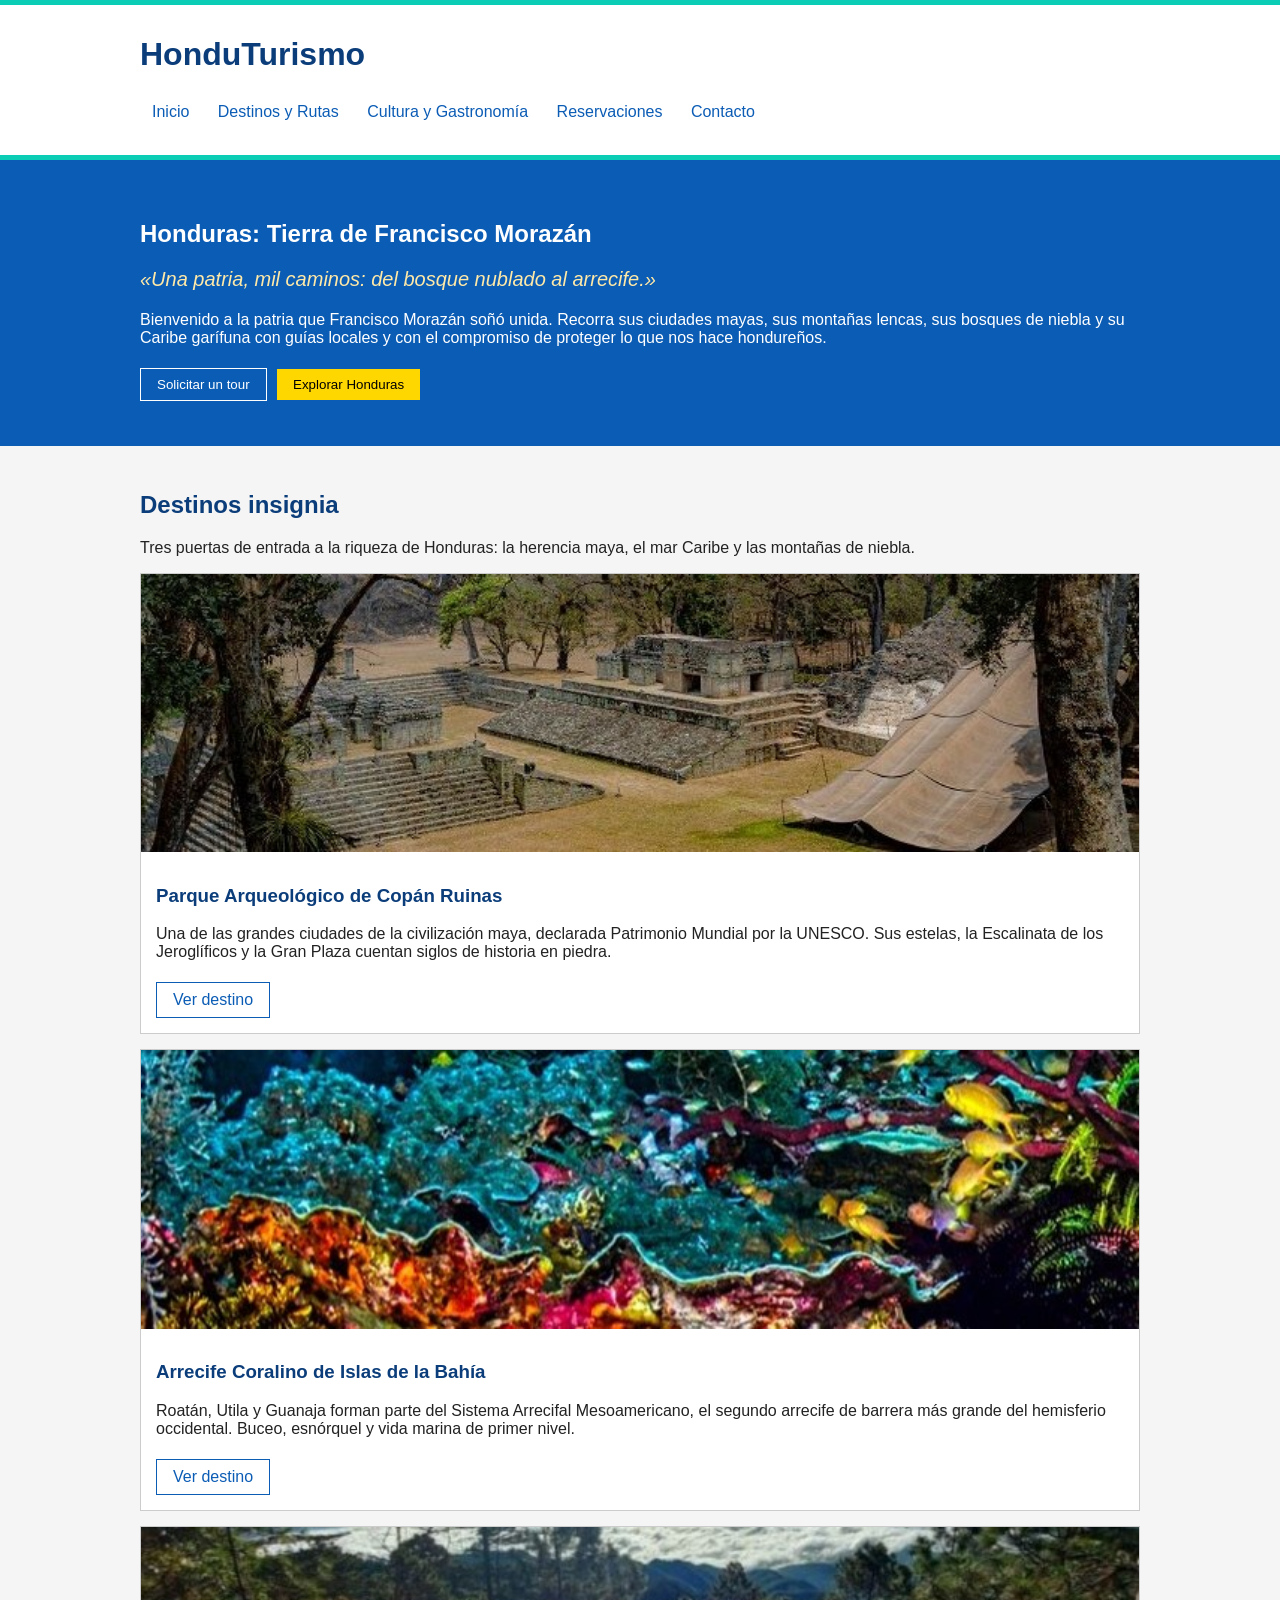
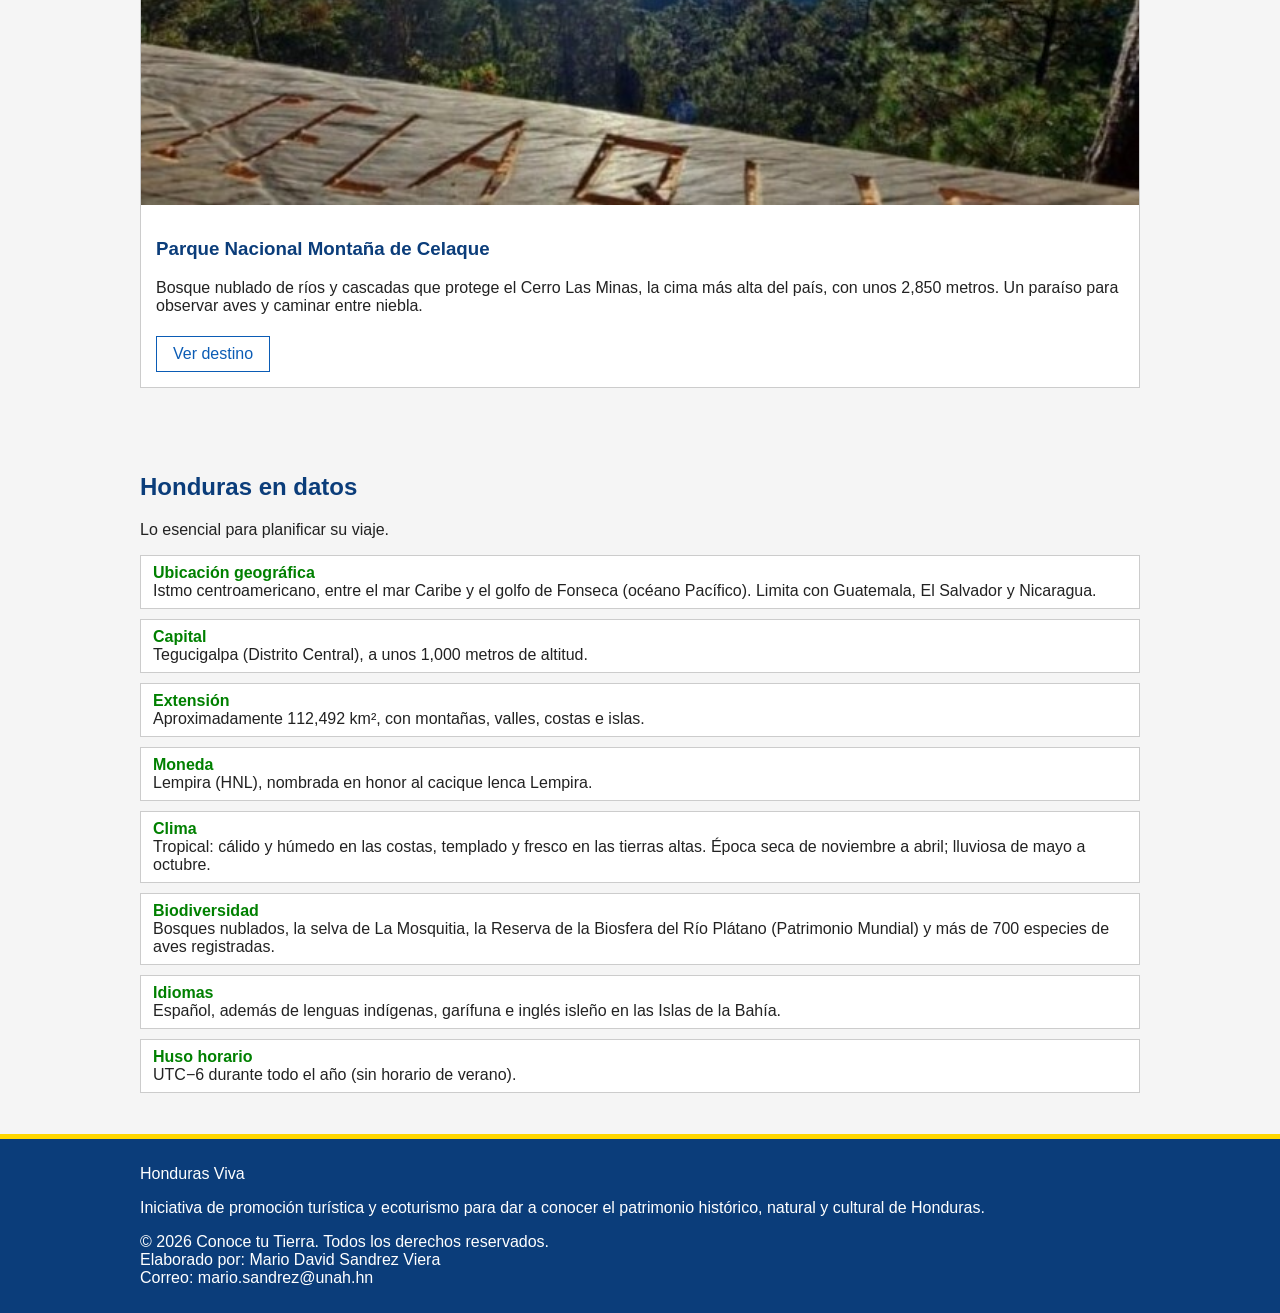
<file: Tarea2-Mario-Sandrez-20211021223/index.html>
<!DOCTYPE html>
<html lang="es">
<head>
    <meta charset="utf-8">
    <meta name="viewport" content="width=device-width, initial-scale=1">
    <title>Conoce tu Tierra</title>
    <link rel="stylesheet" href="complementos/css/estilos.css">
</head>
<body>
    <header>
        <div class="contenedor barra">
            <h1>HonduTurismo</h1>
            <nav class="nav-principal">
                <ul>
                    <li><a href="index.html">Inicio</a></li>
                    <li><a href="complementos/destinos.html">Destinos y Rutas</a></li>
                    <li><a href="complementos/cultura.html">Cultura y Gastronomía</a></li>
                    <li><a href="complementos/reservaciones.html">Reservaciones</a></li>
                    <li><a href="complementos/contacto.html">Contacto</a></li>
                </ul>
            </nav>
        </div>
    </header>
    
    <main>
        <section class="bienvenida">
            <div class="contenedor">
                <h2>Honduras: Tierra de Francisco Morazán</h2>
                <p class="lema">«Una patria, mil caminos: del bosque nublado al arrecife.»</p>
                <p>Bienvenido a la patria que Francisco Morazán soñó unida. Recorra sus ciudades mayas, sus montañas lencas, sus bosques de niebla y su Caribe garífuna con guías locales y con el compromiso de proteger lo que nos hace hondureños.</p>
                <form class="Ir-Reservaciones" action="complementos/reservaciones.html">
                    <button type="submit" class="boton boton-claro">Solicitar un tour</button>
                </form>
                <form class="Ir-Destinos" action="complementos/destinos.html">
                    <button type="submit" class="boton boton-primario">Explorar Honduras</button>
                </form>
            </div>
        </section>

        <section class="seccion">
            <div class="contenedor">
                <h2>Destinos insignia</h2>
                <p>Tres puertas de entrada a la riqueza de Honduras: la herencia maya, el mar Caribe y las montañas de niebla.</p>
                <div>
                    <article class="tarjeta">
                        <div class="imagenes"><img src="complementos/imagenesUtilizadas/copan.jpg" class="imagenes"></div>
                        <div class="tarjeta-cuerpo">
                            <h3>Parque Arqueológico de Copán Ruinas</h3>
                            <p>Una de las grandes ciudades de la civilización maya, declarada Patrimonio Mundial por la UNESCO. Sus estelas, la Escalinata de los Jeroglíficos y la Gran Plaza cuentan siglos de historia en piedra.</p>
                            <a class="boton boton-sec" href="complementos/destinos.html">Ver destino</a>
                        </div>
                    </article>

                    <article class="tarjeta">
                        <div class="imagenes"><img src="complementos/imagenesUtilizadas/Arrecife-Islas-de-la-bahia.jpg" class="imagenes"></div>
                        <div class="tarjeta-cuerpo">
                             <h3>Arrecife Coralino de Islas de la Bahía</h3>
                            <p>Roatán, Utila y Guanaja forman parte del Sistema Arrecifal Mesoamericano, el segundo arrecife de barrera más grande del hemisferio occidental. Buceo, esnórquel y vida marina de primer nivel.</p>
                            <a class="boton boton-sec" href="destinos.html#roatan">Ver destino</a>
                        </div>
                    </article>

                    <article class="tarjeta">
                        <div class="imagenes"><img src="complementos/imagenesUtilizadas/celaque.jpg" class="imagenes"></div>
                        <div class="tarjeta-cuerpo">
                            <h3>Parque Nacional Montaña de Celaque</h3>
                            <p>Bosque nublado de ríos y cascadas que protege el Cerro Las Minas, la cima más alta del país, con unos 2,850 metros. Un paraíso para observar aves y caminar entre niebla.</p>
                            <a class="boton boton-sec" href="destinos.html#celaque">Ver destino</a>
                        </div>
                    </article>
                </div>
            </div>
        </section>

        <section class="seccion">
            <div class="contenedor">
                <h2 id="titulo-datos">Honduras en datos</h2>
                <p class="intro">Lo esencial para planificar su viaje.</p>
                <dl class="datos">
                <div>
                    <dt>Ubicación geográfica</dt>
                    <dd>Istmo centroamericano, entre el mar Caribe y el golfo de Fonseca (océano Pacífico). Limita con Guatemala, El Salvador y Nicaragua.</dd>
                </div>
                <div>
                    <dt>Capital</dt>
                    <dd>Tegucigalpa (Distrito Central), a unos 1,000 metros de altitud.</dd>
                </div>
                <div>
                    <dt>Extensión</dt>
                    <dd>Aproximadamente 112,492 km², con montañas, valles, costas e islas.</dd>
                </div>
                <div>
                    <dt>Moneda</dt>
                    <dd>Lempira (HNL), nombrada en honor al cacique lenca Lempira.</dd>
                </div>
                <div>
                    <dt>Clima</dt>
                    <dd>Tropical: cálido y húmedo en las costas, templado y fresco en las tierras altas. Época seca de noviembre a abril; lluviosa de mayo a octubre.</dd>
                </div>
                <div>
                    <dt>Biodiversidad</dt>
                    <dd>Bosques nublados, la selva de La Mosquitia, la Reserva de la Biosfera del Río Plátano (Patrimonio Mundial) y más de 700 especies de aves registradas.</dd>
                </div>
                <div>
                    <dt>Idiomas</dt>
                    <dd>Español, además de lenguas indígenas, garífuna e inglés isleño en las Islas de la Bahía.</dd>
                </div>
                <div>
                    <dt>Huso horario</dt>
                    <dd>UTC−6 durante todo el año (sin horario de verano).</dd>
                </div>
                </dl>
            </div>
        </section>
    </main>

    <footer class="sitio-footer">
        <div class="contenedor pie-grid">
            <div>
                <p class="pie-marca">Honduras Viva</p>
                <p>Iniciativa de promoción turística y ecoturismo para dar a conocer el patrimonio histórico, natural y cultural de Honduras.</p>
            </div>

            <p>© 2026 Conoce tu Tierra. Todos los derechos reservados. <br>
                Elaborado por: Mario David Sandrez Viera <br>
                Correo: mario.sandrez@unah.hn
            </p>

        </div>
    </footer>
</body>
</html>
</file>
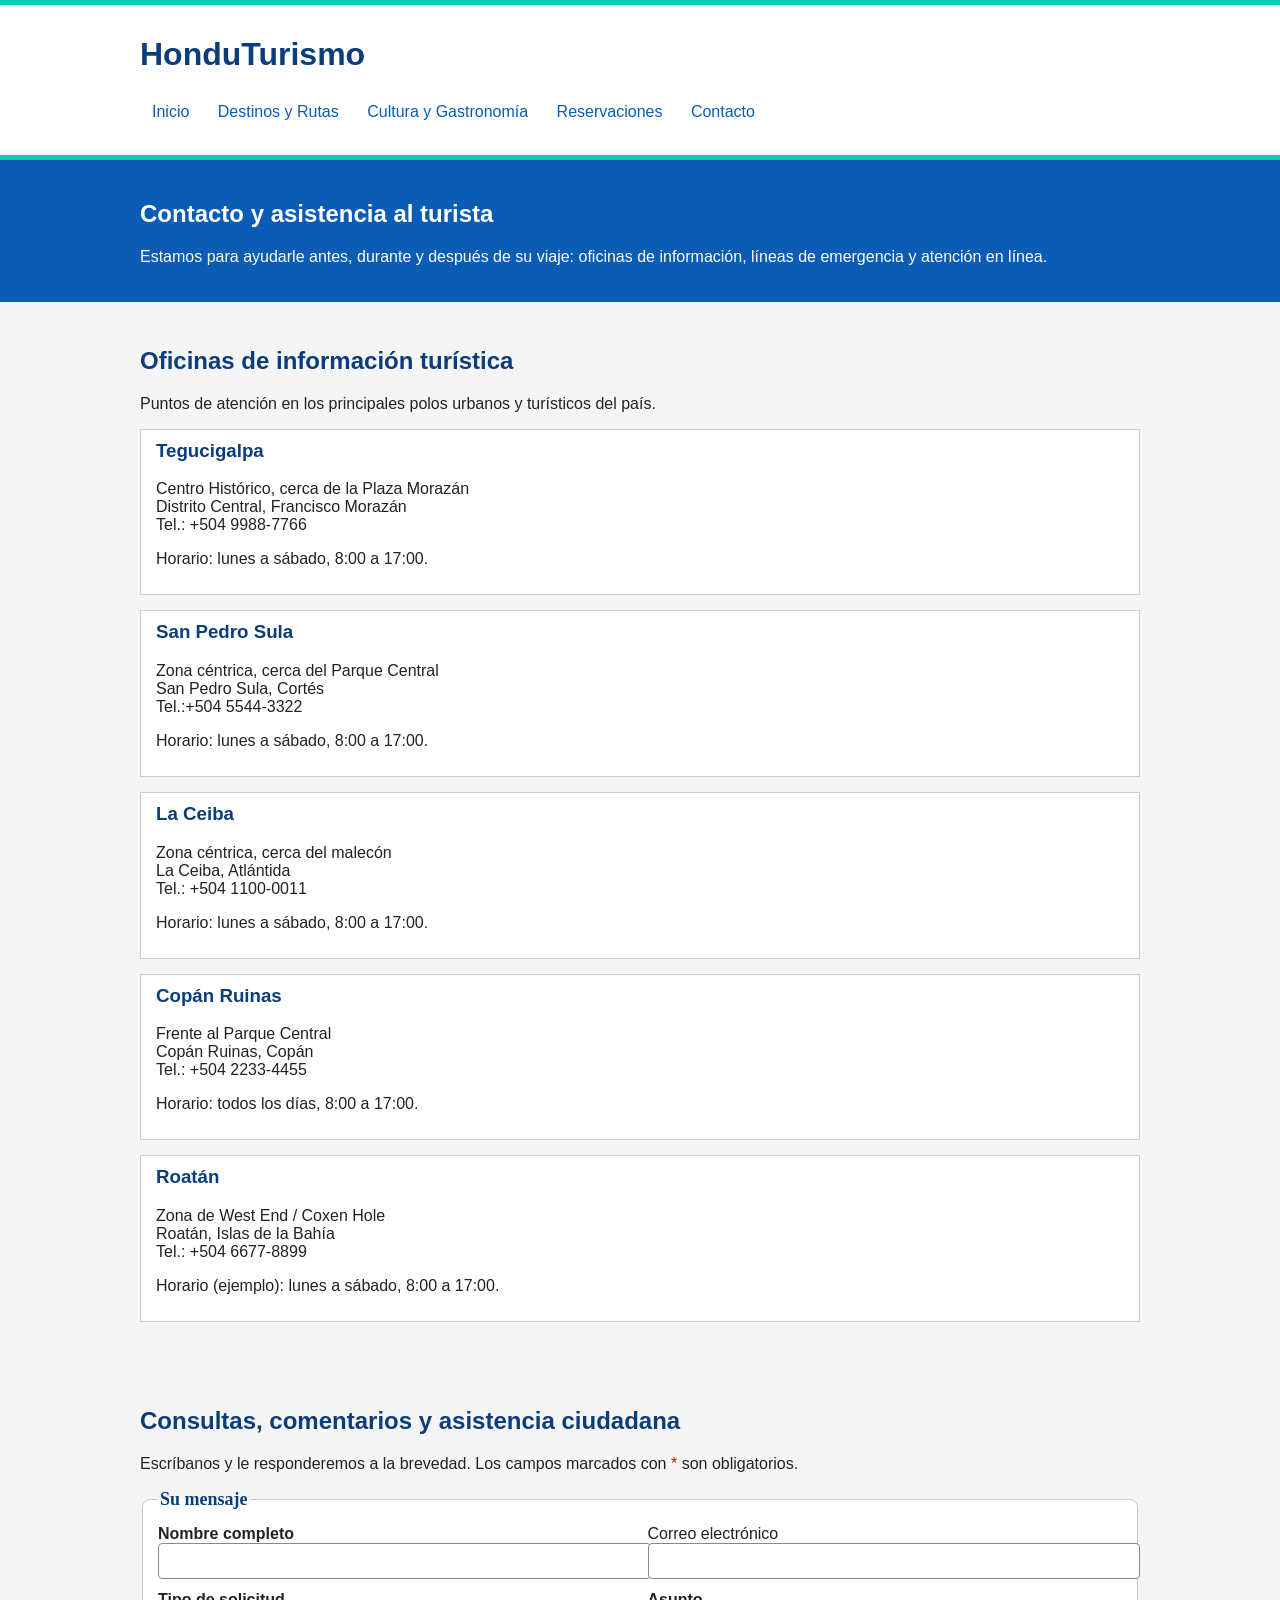
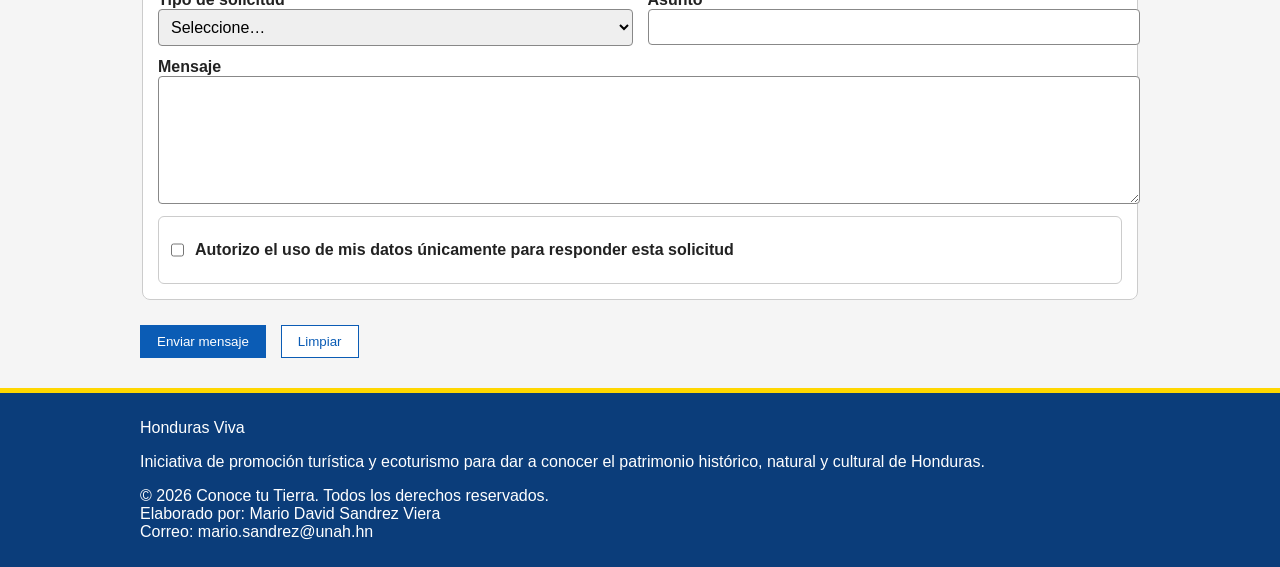
<file: Tarea2-Mario-Sandrez-20211021223/complementos/contacto.html>
<!DOCTYPE html>
<html lang="es">
<head>
    <meta charset="utf-8">
    <meta name="viewport" content="width=device-width, initial-scale=1">
    <title>Conoce tu Tierra</title>
    <link rel="stylesheet" href="css/estilos.css">
</head>
<body>
    <header>
        <div class="contenedor barra">
            <h1>HonduTurismo</h1>
            <nav class="nav-principal" aria-label="Navegación principal">
                <ul>
                    <li><a href="../index.html">Inicio</a></li>
                    <li><a href="destinos.html">Destinos y Rutas</a></li>
                    <li><a href="cultura.html">Cultura y Gastronomía</a></li>
                    <li><a href="reservaciones.html">Reservaciones</a></li>
                    <li><a href="contacto.html">Contacto</a></li>
                </ul>
            </nav>
        </div>
    </header>

    <main>
        <section class="encabezado-pagina">
            <div class="contenedor">
                <h1>Contacto y asistencia al turista</h1>
                <p>Estamos para ayudarle antes, durante y después de su viaje: oficinas de información, líneas de emergencia y atención en línea.</p>
            </div>
        </section>

        <section class="seccion">
            <div class="contenedor">
                <h2>Oficinas de información turística</h2>
                <p>Puntos de atención en los principales polos urbanos y turísticos del país.</p>
                <div class="rejilla rejilla-3">
                    <article class="tarjeta oficina">
                        <div class="tarjeta-cuerpo">
                            <h3>Tegucigalpa</h3>
                            <p>
                                Centro Histórico, cerca de la Plaza Morazán<br>
                                Distrito Central, Francisco Morazán<br>
                                Tel.: +504 9988-7766
                            </p>
                            <p >Horario: lunes a sábado, 8:00 a 17:00.</p>
                        </div>
                    </article>
                    <article class="tarjeta oficina">
                        <div class="tarjeta-cuerpo">
                            <h3>San Pedro Sula</h3>
                            <p>
                                Zona céntrica, cerca del Parque Central<br>
                                San Pedro Sula, Cortés<br>
                                Tel.:+504 5544-3322</a>
                            </p>
                            <p>Horario: lunes a sábado, 8:00 a 17:00.</p>
                        </div>
                    </article>
                    <article class="tarjeta oficina">
                        <div class="tarjeta-cuerpo">
                            <h3>La Ceiba</h3>
                            <p>
                                Zona céntrica, cerca del malecón<br>
                                La Ceiba, Atlántida<br>
                                Tel.: +504 1100-0011
                            </p>
                            <p>Horario: lunes a sábado, 8:00 a 17:00.</p>
                        </div>
                    </article>
                    <article class="tarjeta oficina">
                        <div class="tarjeta-cuerpo">
                            <h3>Copán Ruinas</h3>
                            <p>
                                Frente al Parque Central<br>
                                Copán Ruinas, Copán<br>
                                Tel.: +504 2233-4455
                            </p>
                            <p>Horario: todos los días, 8:00 a 17:00.</p>
                        </div>
                    </article>
                    <article class="tarjeta oficina">
                        <div class="tarjeta-cuerpo">
                            <h3>Roatán</h3>
                            <p>
                                Zona de West End / Coxen Hole<br>
                                Roatán, Islas de la Bahía<br>
                                Tel.: +504 6677-8899
                            </p>
                            <p>Horario (ejemplo): lunes a sábado, 8:00 a 17:00.</p>
                        </div>
                    </article>
                </div>
            </div>
        </section>

        <section class="seccion">
            <div class="contenedor">
                <h2>Consultas, comentarios y asistencia ciudadana</h2>
                <p>Escríbanos y le responderemos a la brevedad. Los campos marcados con <span class="req" aria-hidden="true">*</span> son obligatorios.</p>

                <form class="formulario" action="#" method="post">
                    <fieldset>
                        <legend>Su mensaje</legend>
                        <div class="fila">
                            <div class="campo">
                                <label>Nombre completo</label>
                                <input type="text" name="nombre">
                            </div>
                            <div class="campo">
                                <label">Correo electrónico</label>
                                <input type="email" name="correo">
                            </div>
                        </div>
                        <div class="fila">
                            <div class="campo">
                                <label>Tipo de solicitud</label>
                                <select name="tipo" >
                                    <option value="">Seleccione…</option>
                                    <option value="consulta">Consulta general</option>
                                    <option value="comentario">Comentario o sugerencia</option>
                                    <option value="asistencia">Solicitud de asistencia ciudadana</option>
                                    <option value="queja">Queja o reclamo</option>
                                </select>
                            </div>
                            <div class="campo">
                                <label>Asunto</label>
                                <input type="text" name="asunto">
                            </div>
                        </div>
                        <div class="campo">
                            <label>Mensaje</label>
                            <textarea name="mensaje"></textarea>
                        </div>
                        <label class="opcion">
                            <input type="checkbox" name="datos">
                            <p><strong>Autorizo el uso de mis datos únicamente para responder esta solicitud</strong></p>
                        </label>
                    </fieldset>

                    <div class="acciones">
                        <button type="submit" class="boton boton-azul">Enviar mensaje</button>
                        <button type="reset" class="boton boton-sec">Limpiar</button>
                    </div>
                </form>
            </div>
        </section>
    </main>
    <footer class="sitio-footer">
        <div class="contenedor pie-grid">
            <div>
                <p class="pie-marca">Honduras Viva</p>
                <p>Iniciativa de promoción turística y ecoturismo para dar a conocer el patrimonio histórico, natural y cultural de Honduras.</p>
            </div>
            <p>© 2026 Conoce tu Tierra. Todos los derechos reservados. <br>
                Elaborado por: Mario David Sandrez Viera <br>
                Correo: mario.sandrez@unah.hn
            </p>

        </div>
    </footer>
</body>
</html>
</file>
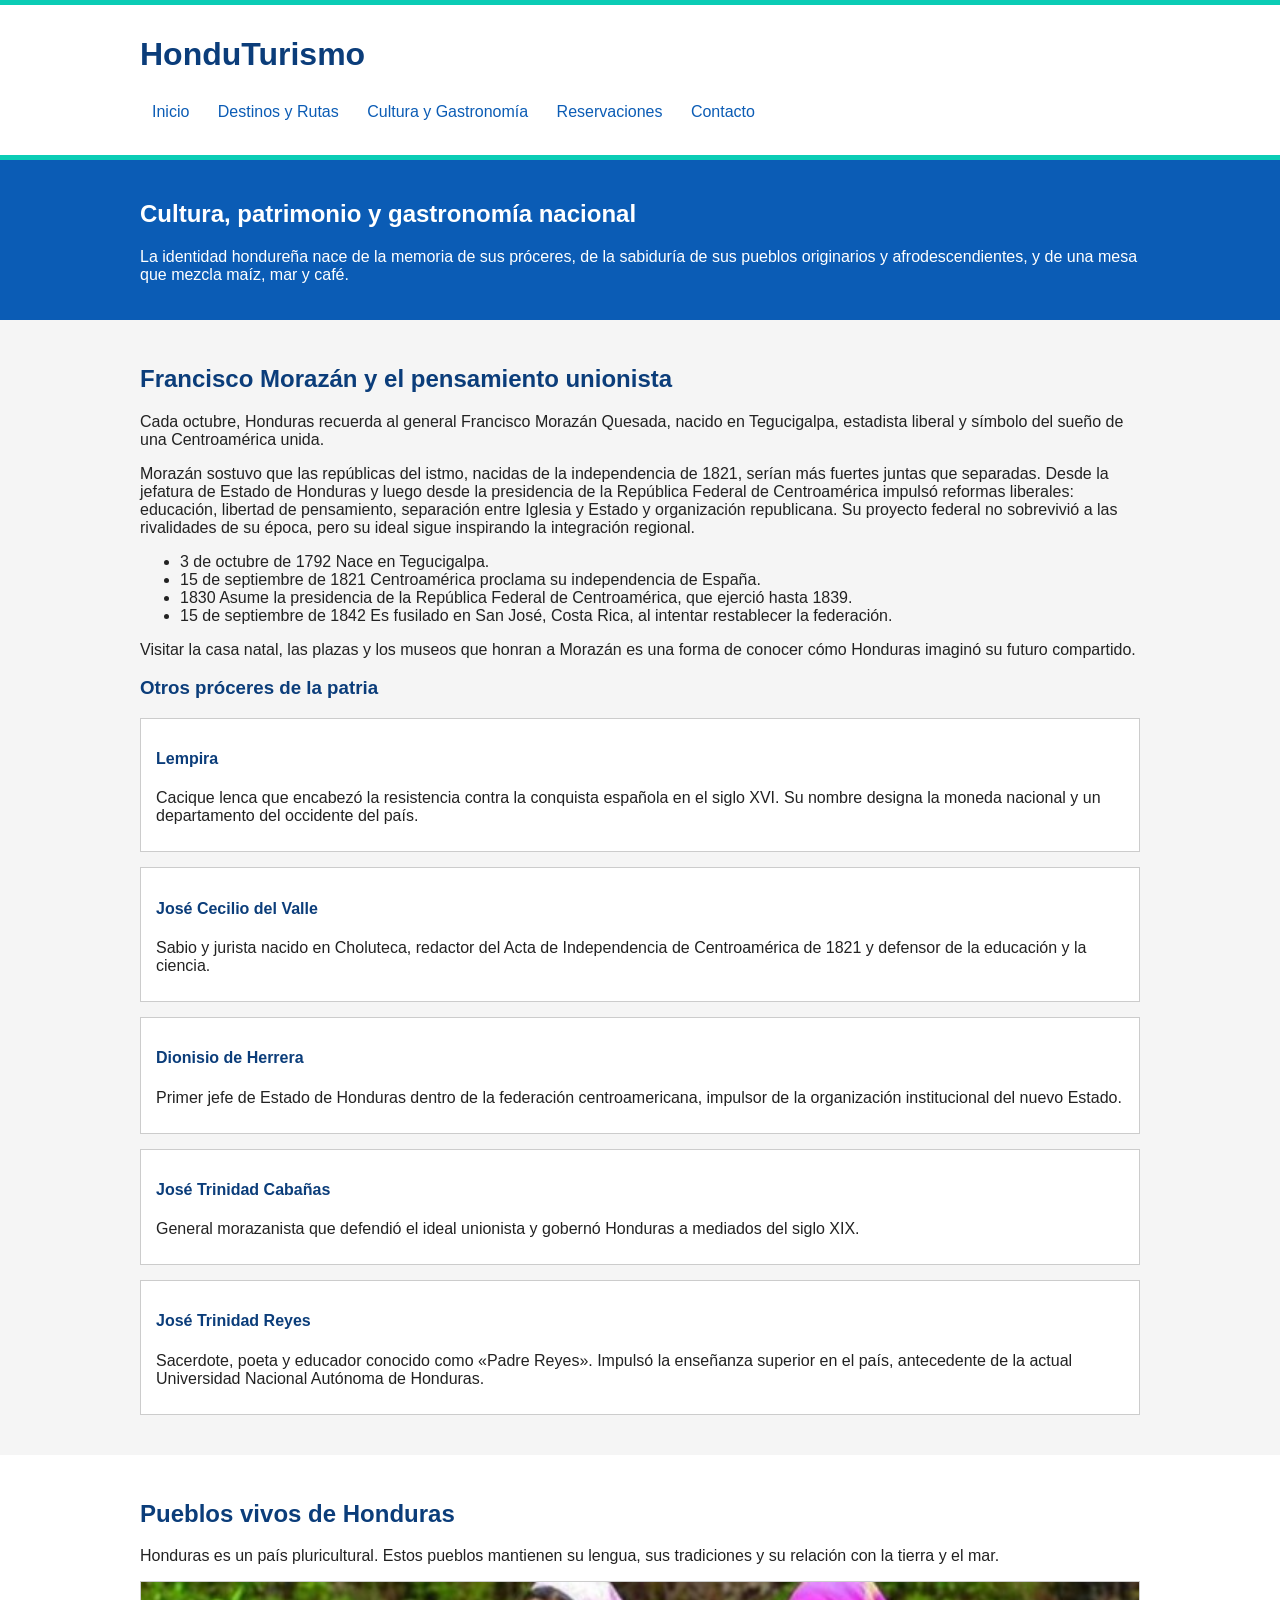
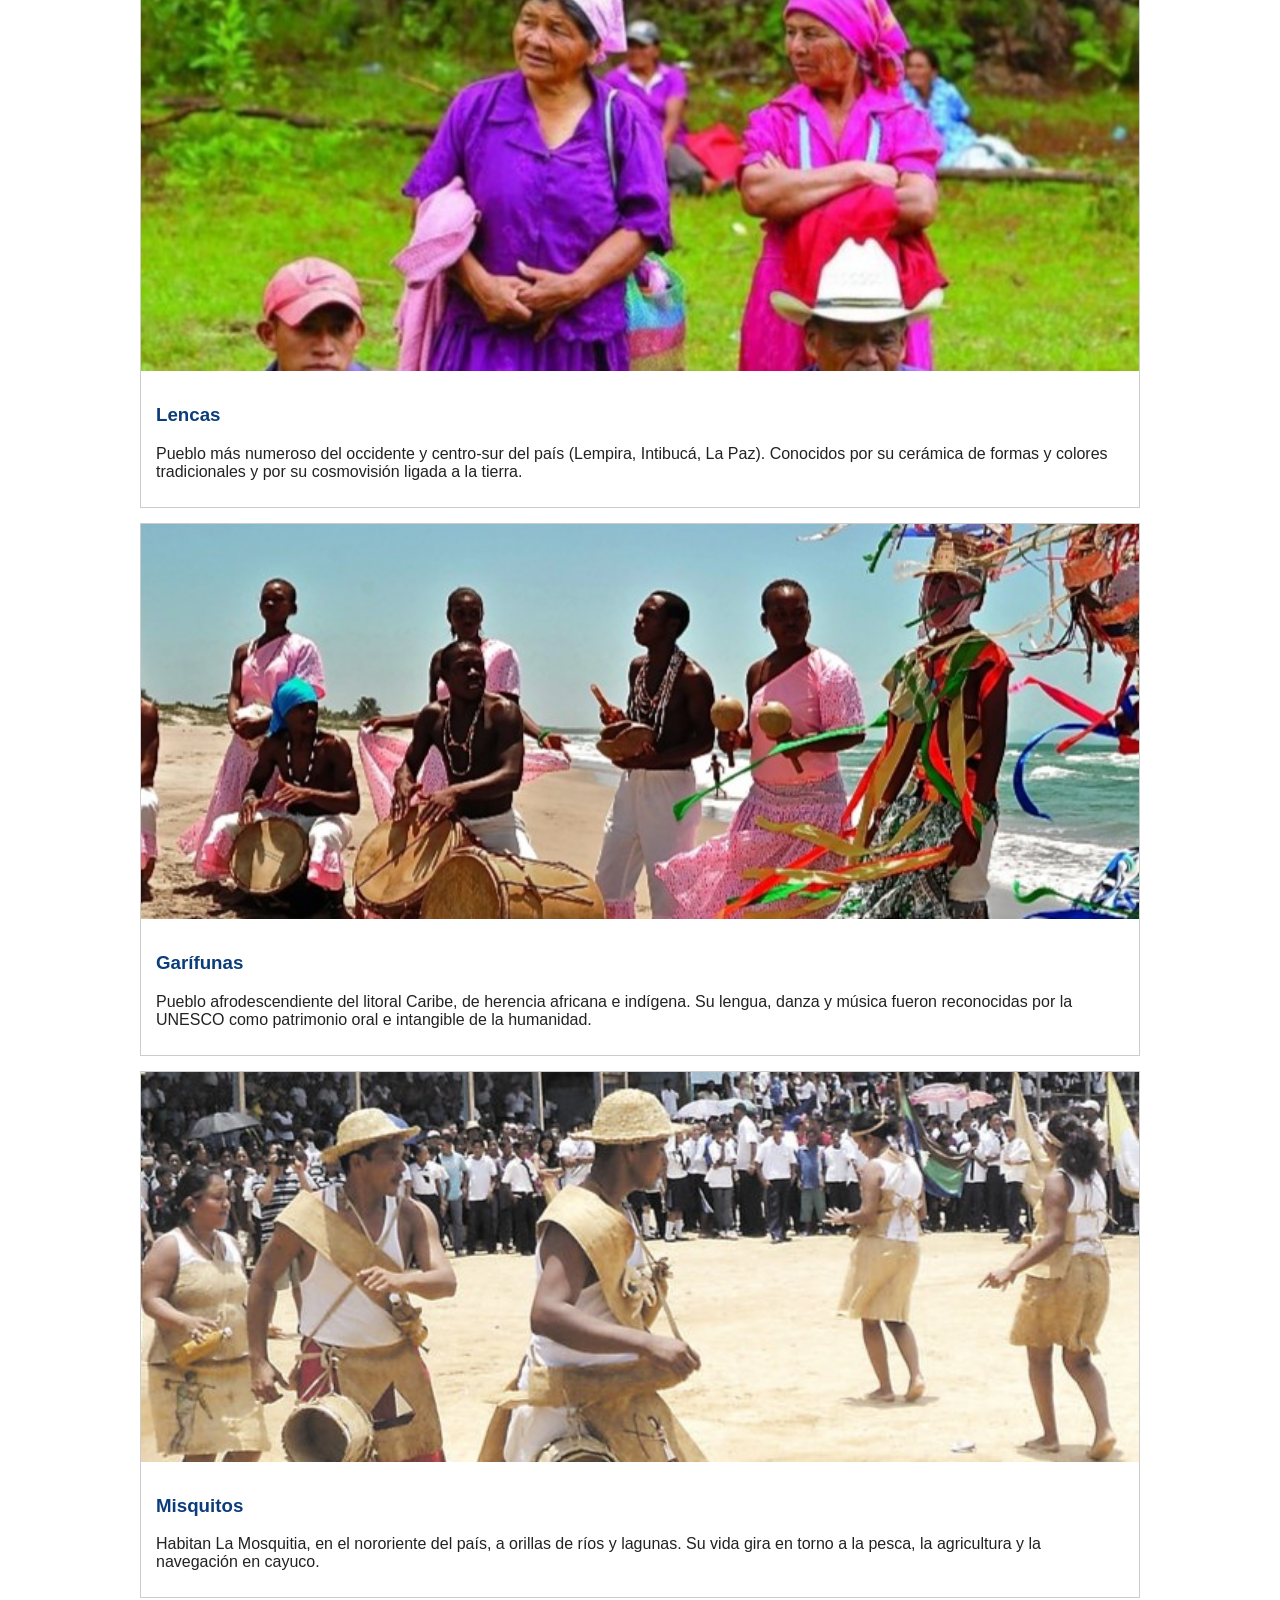
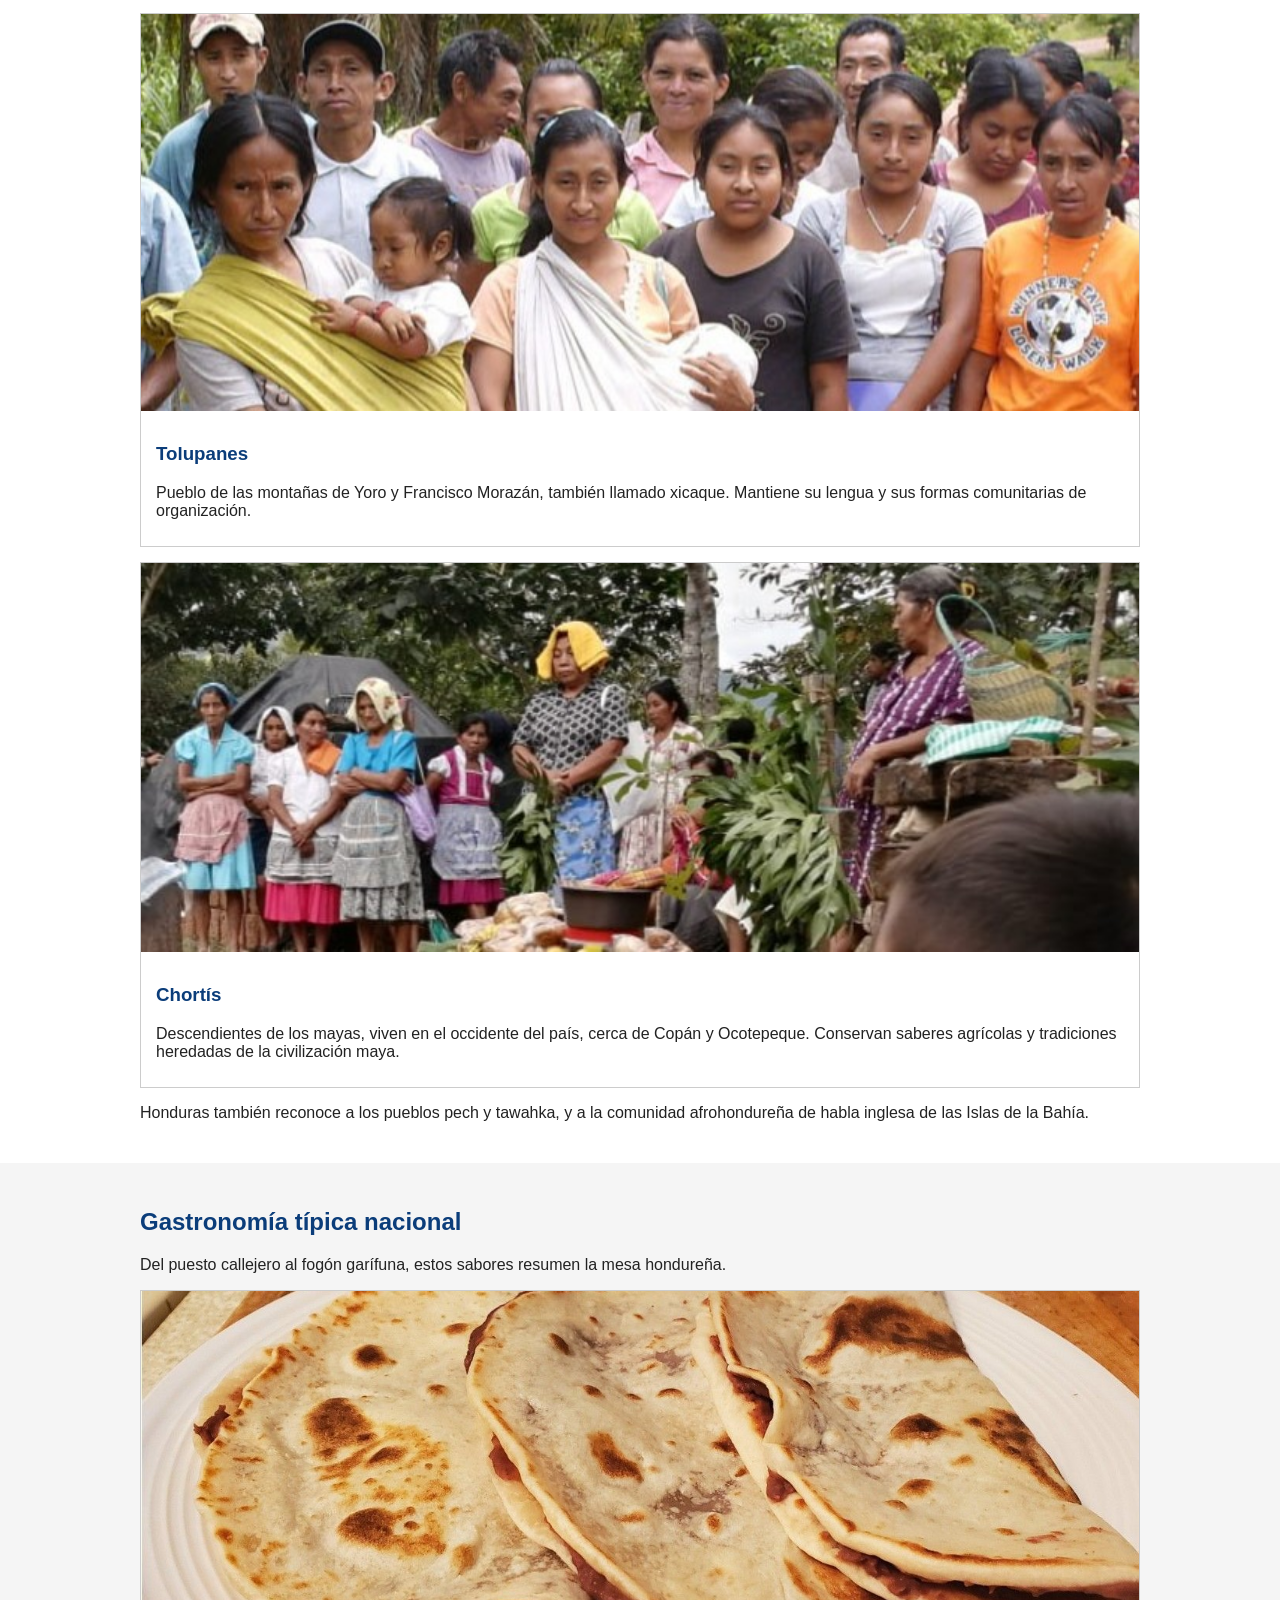
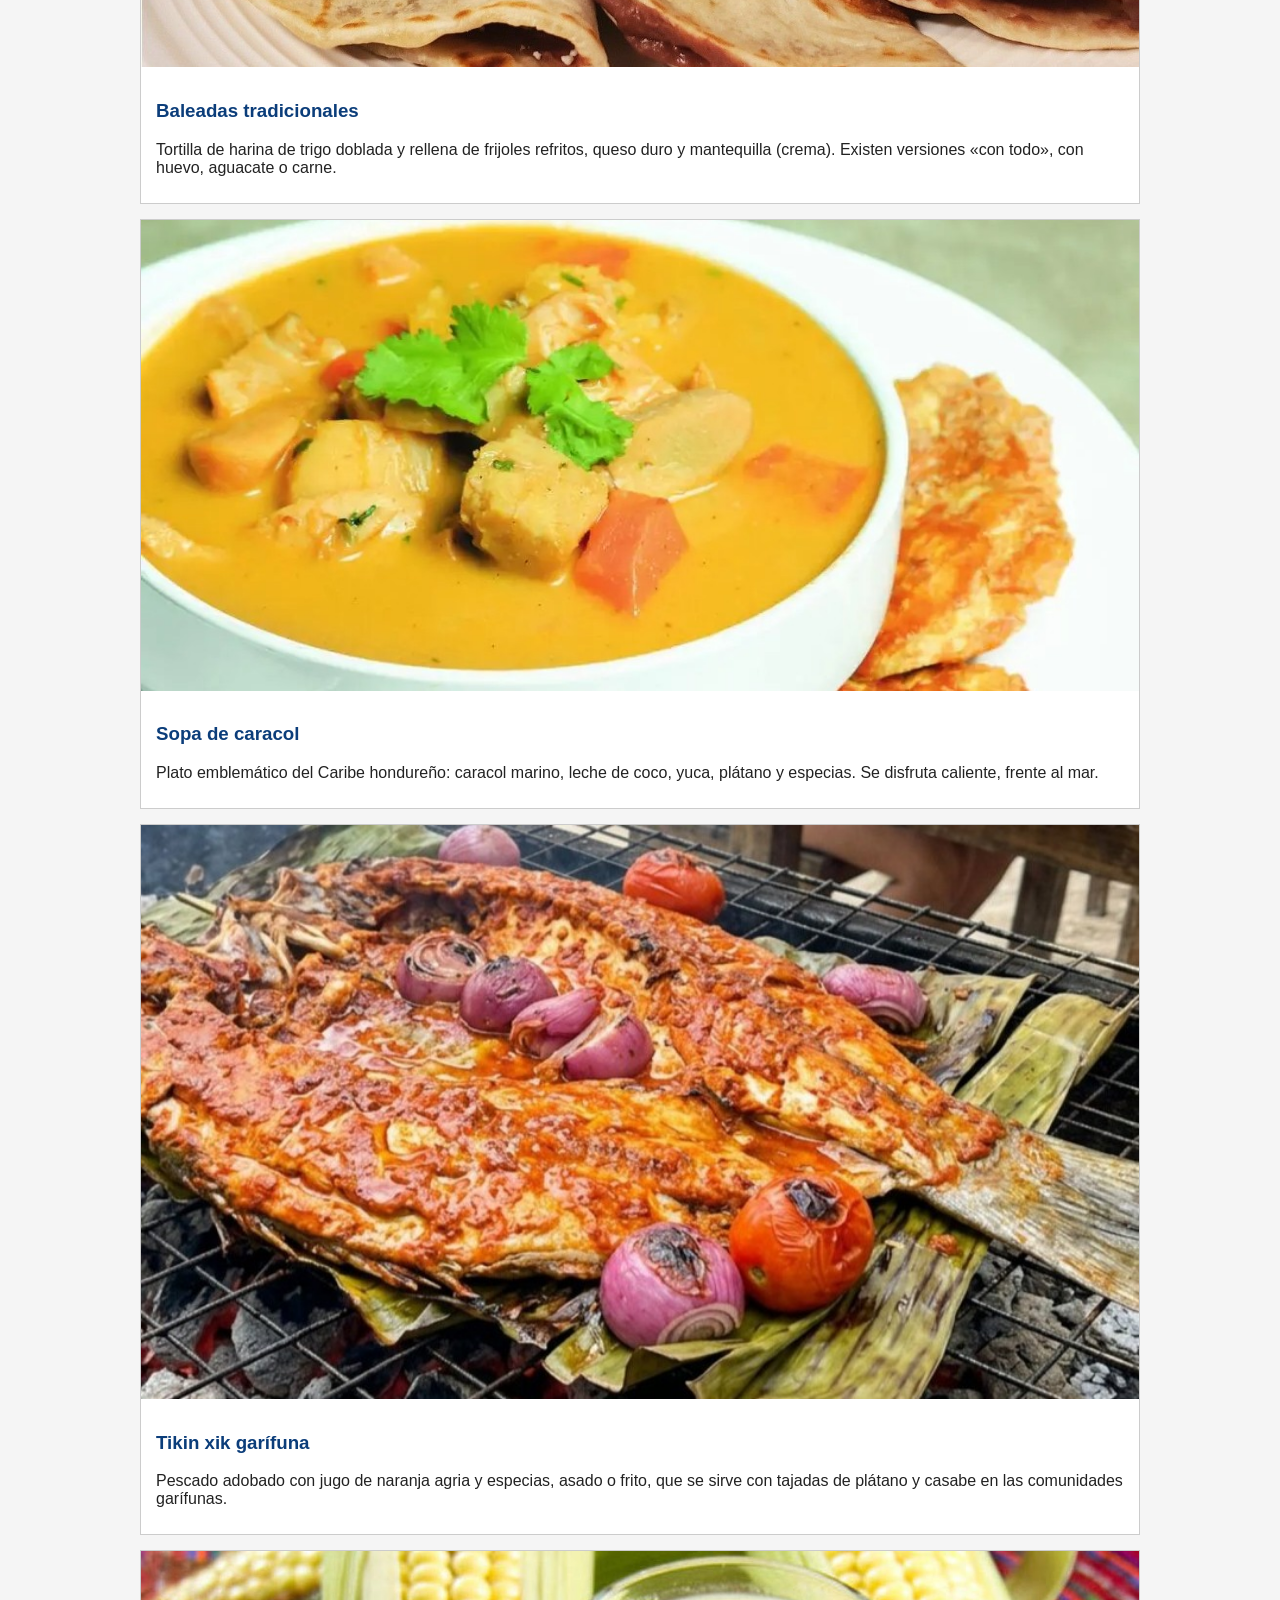
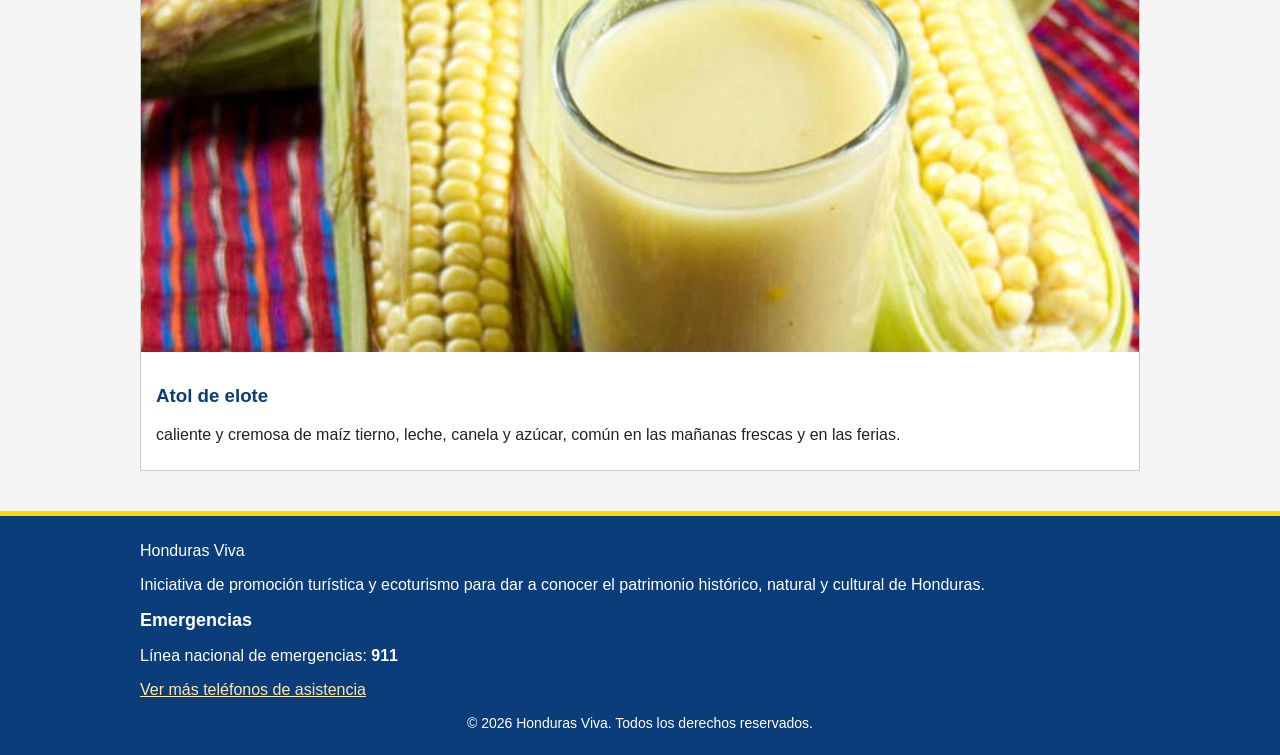
<file: Tarea2-Mario-Sandrez-20211021223/complementos/cultura.html>
<!DOCTYPE html>
<html lang="es">
<head>
  <meta charset="utf-8">
  <meta name="viewport" content="width=device-width, initial-scale=1">
  <title>Conoce tu Tierra</title>
  <link rel="stylesheet" href="css/estilos.css">

</head>
<body>
    <header>
    <div class="contenedor barra">
        <h1>HonduTurismo</h1>
      <nav class="nav-principal" aria-label="Navegación principal">
        <ul>
          <li><a href="../index.html">Inicio</a></li>
          <li><a href="destinos.html">Destinos y Rutas</a></li>
          <li><a href="cultura.html">Cultura y Gastronomía</a></li>
          <li><a href="reservaciones.html">Reservaciones</a></li>
          <li><a href="contacto.html">Contacto</a></li>
        </ul>
      </nav>
    </div>
  </header>

  <main>
    <section class="encabezado-pagina">
      <div class="contenedor">
        <h1>Cultura, patrimonio y gastronomía nacional</h1>
        <p>La identidad hondureña nace de la memoria de sus próceres, de la sabiduría de sus pueblos originarios y afrodescendientes, y de una mesa que mezcla maíz, mar y café.</p>
      </div>
    </section>

    <section class="seccion">
      <div class="contenedor">
        <h2>Francisco Morazán y el pensamiento unionista</h2>
        <p>Cada octubre, Honduras recuerda al general Francisco Morazán Quesada, nacido en Tegucigalpa, estadista liberal y símbolo del sueño de una Centroamérica unida.</p>

        <p>Morazán sostuvo que las repúblicas del istmo, nacidas de la independencia de 1821, serían más fuertes juntas que separadas. Desde la jefatura de Estado de Honduras y luego desde la presidencia de la República Federal de Centroamérica impulsó reformas liberales: educación, libertad de pensamiento, separación entre Iglesia y Estado y organización republicana. Su proyecto federal no sobrevivió a las rivalidades de su época, pero su ideal sigue inspirando la integración regional.</p>
        <ul>
          <li>3 de octubre de 1792 Nace en Tegucigalpa.</li>
          <li>15 de septiembre de 1821 Centroamérica proclama su independencia de España.</li>
          <li>1830 Asume la presidencia de la República Federal de Centroamérica, que ejerció hasta 1839.</li>
          <li>15 de septiembre de 1842 Es fusilado en San José, Costa Rica, al intentar restablecer la federación.</li>
        </ul>
        <p>Visitar la casa natal, las plazas y los museos que honran a Morazán es una forma de conocer cómo Honduras imaginó su futuro compartido.</p>

        <h3>Otros próceres de la patria</h3>
        <div>
          <article class="tarjeta">
            <div class="tarjeta-cuerpo">
              <h4>Lempira</h4>
              <p>Cacique lenca que encabezó la resistencia contra la conquista española en el siglo XVI. Su nombre designa la moneda nacional y un departamento del occidente del país.</p>
            </div>
          </article>
          <article class="tarjeta">
            <div class="tarjeta-cuerpo">
              <h4>José Cecilio del Valle</h4>
              <p>Sabio y jurista nacido en Choluteca, redactor del Acta de Independencia de Centroamérica de 1821 y defensor de la educación y la ciencia.</p>
            </div>
          </article>
          <article class="tarjeta">
            <div class="tarjeta-cuerpo">
              <h4>Dionisio de Herrera</h4>
              <p>Primer jefe de Estado de Honduras dentro de la federación centroamericana, impulsor de la organización institucional del nuevo Estado.</p>
            </div>
          </article>
          <article class="tarjeta">
            <div class="tarjeta-cuerpo">
              <h4>José Trinidad Cabañas</h4>
              <p>General morazanista que defendió el ideal unionista y gobernó Honduras a mediados del siglo XIX.</p>
            </div>
          </article>
          <article class="tarjeta">
            <div class="tarjeta-cuerpo">
              <h4>José Trinidad Reyes</h4>
              <p>Sacerdote, poeta y educador conocido como «Padre Reyes». Impulsó la enseñanza superior en el país, antecedente de la actual Universidad Nacional Autónoma de Honduras.</p>
            </div>
          </article>
        </div>
      </div>
    </section>

    <section class="seccion seccion-alt">
      <div class="contenedor">
        <h2 id="t-pueblos">Pueblos vivos de Honduras</h2>
        <p class="intro">Honduras es un país pluricultural. Estos pueblos mantienen su lengua, sus tradiciones y su relación con la tierra y el mar.</p>

        <div class="rejilla rejilla-5">
          <article class="tarjeta">
            <div><img src="imagenesUtilizadas/lencas.jpg" class="imagenes"></div>
            <div class="tarjeta-cuerpo">
              <h3>Lencas</h3>
              <p>Pueblo más numeroso del occidente y centro-sur del país (Lempira, Intibucá, La Paz). Conocidos por su cerámica de formas y colores tradicionales y por su cosmovisión ligada a la tierra.</p>
            </div>
          </article>
          <article class="tarjeta">
            <div><img src="imagenesUtilizadas/garifunas.jpg" class="imagenes"></div>
            <div class="tarjeta-cuerpo">
              <h3>Garífunas</h3>
              <p>Pueblo afrodescendiente del litoral Caribe, de herencia africana e indígena. Su lengua, danza y música fueron reconocidas por la UNESCO como patrimonio oral e intangible de la humanidad.</p>
            </div>
          </article>
          <article class="tarjeta">
            <div><img src="imagenesUtilizadas/misquitos.jpg" class="imagenes"></div>
            <div class="tarjeta-cuerpo">
              <h3>Misquitos</h3>
              <p>Habitan La Mosquitia, en el nororiente del país, a orillas de ríos y lagunas. Su vida gira en torno a la pesca, la agricultura y la navegación en cayuco.</p>
            </div>
          </article>
          <article class="tarjeta">
            <div><img src="imagenesUtilizadas/tolupanes.jpg" class="imagenes"></div>
            <div class="tarjeta-cuerpo">
              <h3>Tolupanes</h3>
              <p>Pueblo de las montañas de Yoro y Francisco Morazán, también llamado xicaque. Mantiene su lengua y sus formas comunitarias de organización.</p>
            </div>
          </article>
          <article class="tarjeta">
            <div><img src="imagenesUtilizadas/chortis.jpeg" class="imagenes"></div>
            <div class="tarjeta-cuerpo">
              <h3>Chortís</h3>
              <p>Descendientes de los mayas, viven en el occidente del país, cerca de Copán y Ocotepeque. Conservan saberes agrícolas y tradiciones heredadas de la civilización maya.</p>
            </div>
          </article>
        </div>
        <p>Honduras también reconoce a los pueblos pech y tawahka, y a la comunidad afrohondureña de habla inglesa de las Islas de la Bahía.</p>
      </div>
    </section>

    <section class="seccion">
      <div class="contenedor">
        <h2>Gastronomía típica nacional</h2>
        <p>Del puesto callejero al fogón garífuna, estos sabores resumen la mesa hondureña.</p>

        <div class="rejilla rejilla-3">
          <article class="tarjeta">
            <div><img src="imagenesUtilizadas/baleadas.jpg" class="imagenes"></div>
            <div class="tarjeta-cuerpo">
              <h3>Baleadas tradicionales</h3>
              <p>Tortilla de harina de trigo doblada y rellena de frijoles refritos, queso duro y mantequilla (crema). Existen versiones «con todo», con huevo, aguacate o carne.</p>
            </div>
            </article>

          <article class="tarjeta">
            <div><img src="imagenesUtilizadas/sopaCaracol2.jpg" class="imagenes"></div>
            <div class="tarjeta-cuerpo">
              <h3>Sopa de caracol</h3>
              <p>Plato emblemático del Caribe hondureño: caracol marino, leche de coco, yuca, plátano y especias. Se disfruta caliente, frente al mar.</p>
            </div>
             </article>

          <article class="tarjeta">
            <div><img src="imagenesUtilizadas/tikin-xic.jpg" class="imagenes"></div>
            <div class="tarjeta-cuerpo">
              <h3>Tikin xik garífuna</h3>
              <p>Pescado adobado con jugo de naranja agria y especias, asado o frito, que se sirve con tajadas de plátano y casabe en las comunidades garífunas.</p>
            </div>
          </article>

          <article class="tarjeta">
            <div><img src="imagenesUtilizadas/atol.jpg" class="imagenes"></div>
            <div class="tarjeta-cuerpo">
              <h3>Atol de elote</h3>
              <p>caliente y cremosa de maíz tierno, leche, canela y azúcar, común en las mañanas frescas y en las ferias.</p>
            </div>
          </article>

        </div>

      </div>
    </section>
  </main>

  <footer class="sitio-footer">
    <div class="contenedor pie-grid">
      <div>
        <p class="pie-marca">Honduras Viva</p>
        <p>Iniciativa de promoción turística y ecoturismo para dar a conocer el patrimonio histórico, natural y cultural de Honduras.</p>
      </div>
      <div>
        <h2>Emergencias</h2>
        <p>Línea nacional de emergencias: <strong>911</strong></p>
        <p><a href="contacto.html#emergencias">Ver más teléfonos de asistencia</a></p>
      </div>
    </div>
    <p class="derechos">© 2026 Honduras Viva. Todos los derechos reservados.</p>
  </footer>
</body>
</html>
</file>
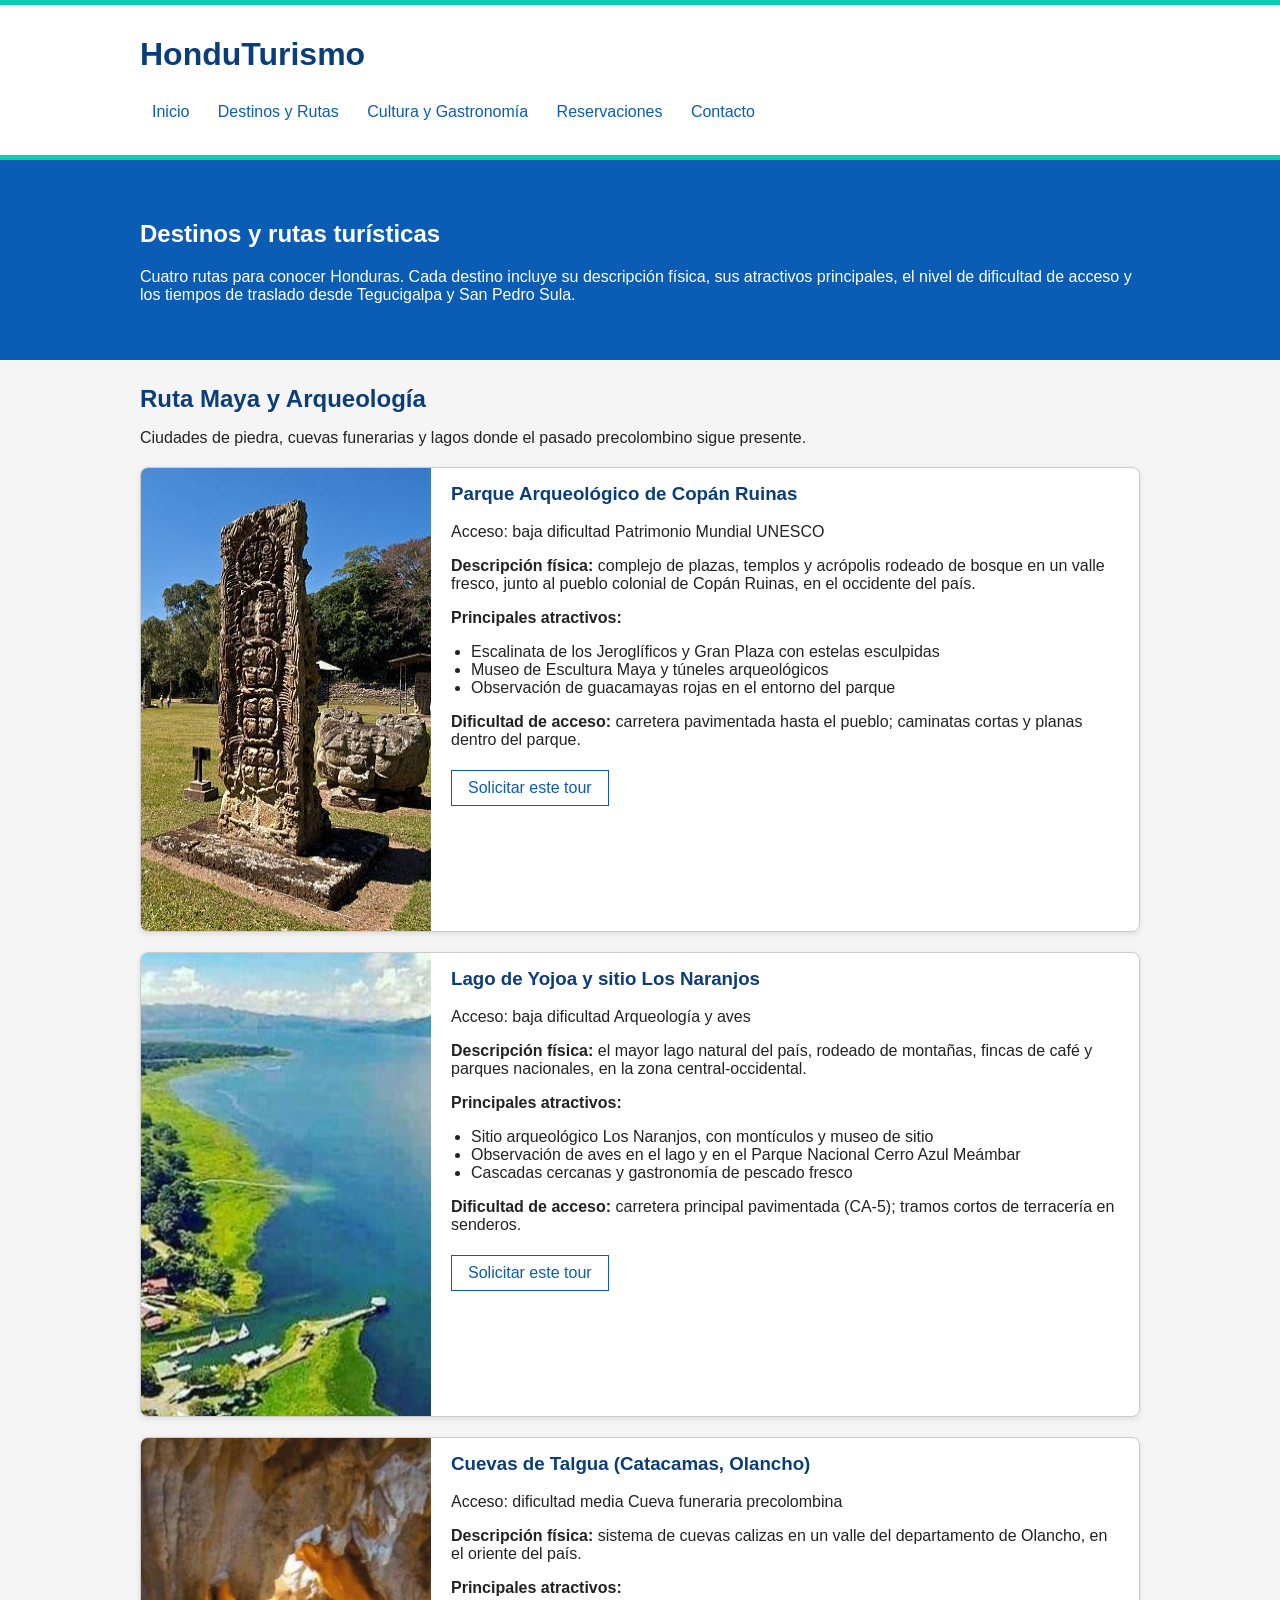
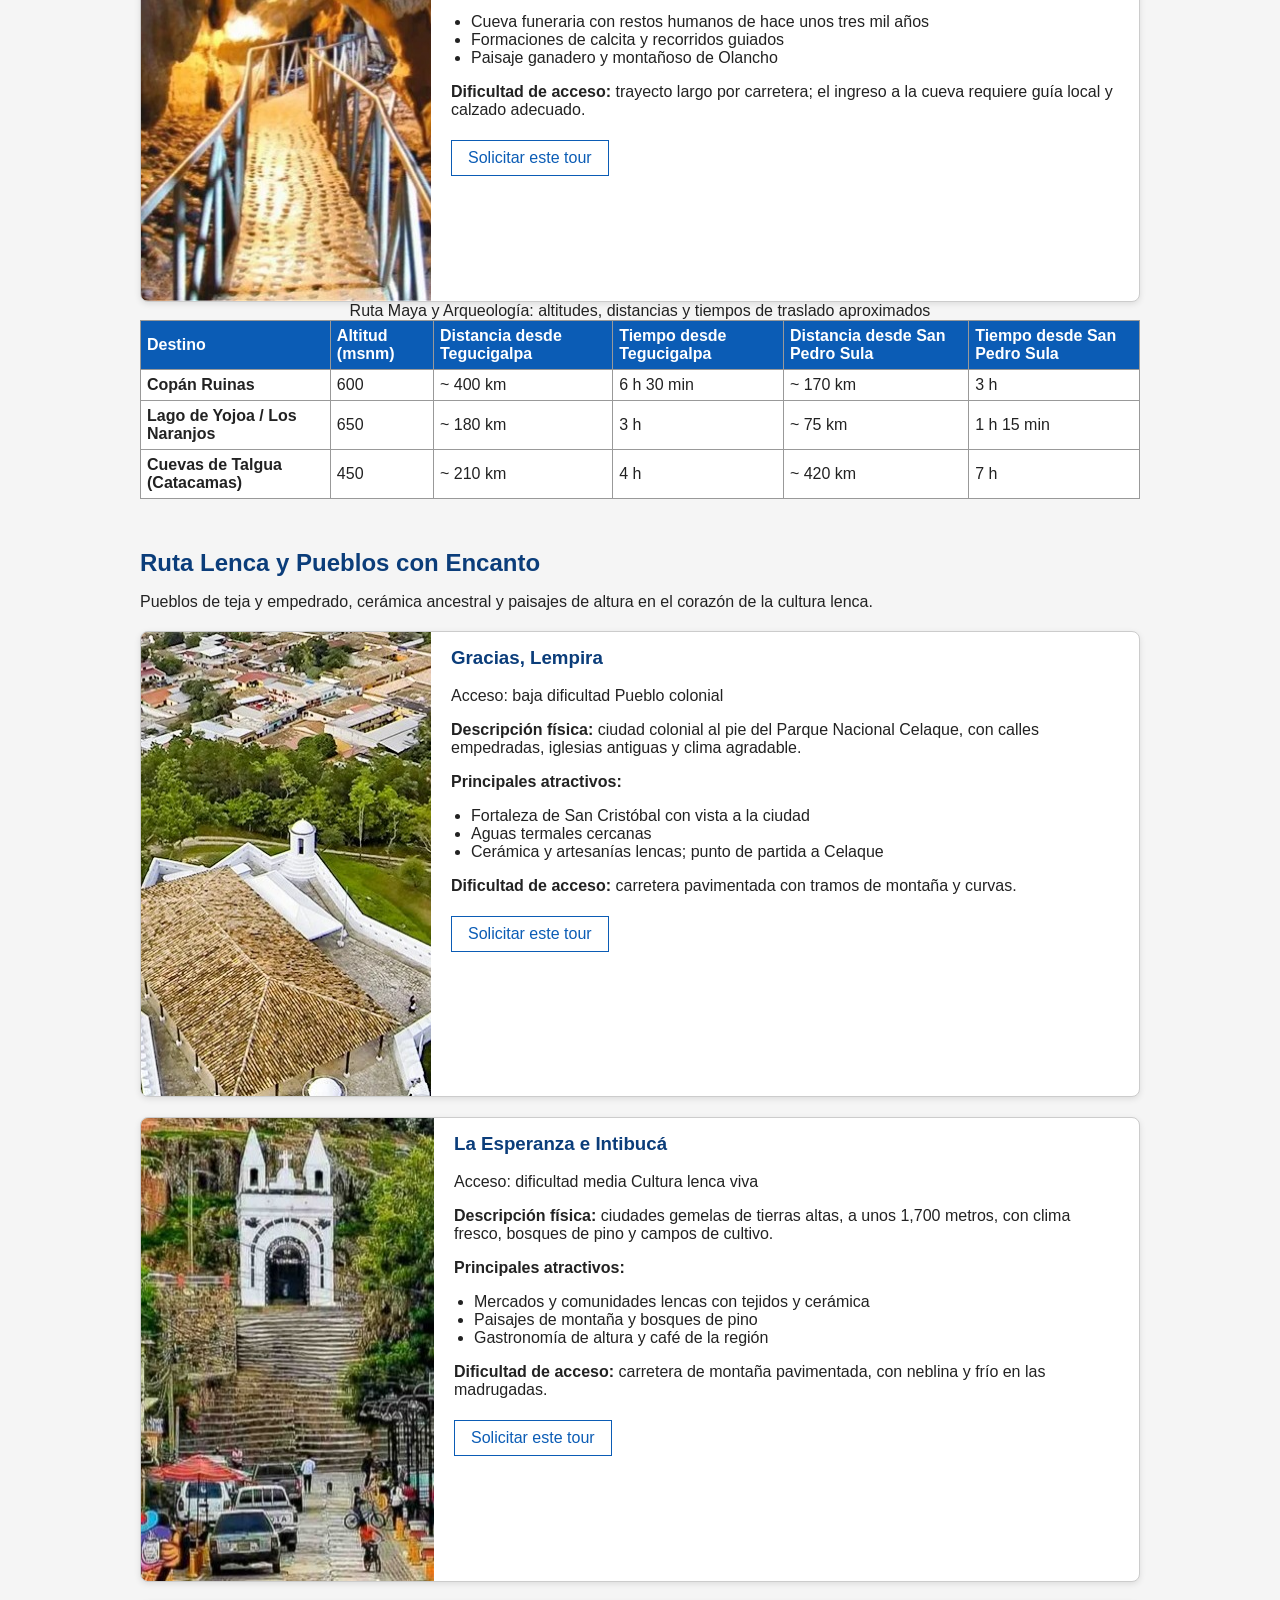
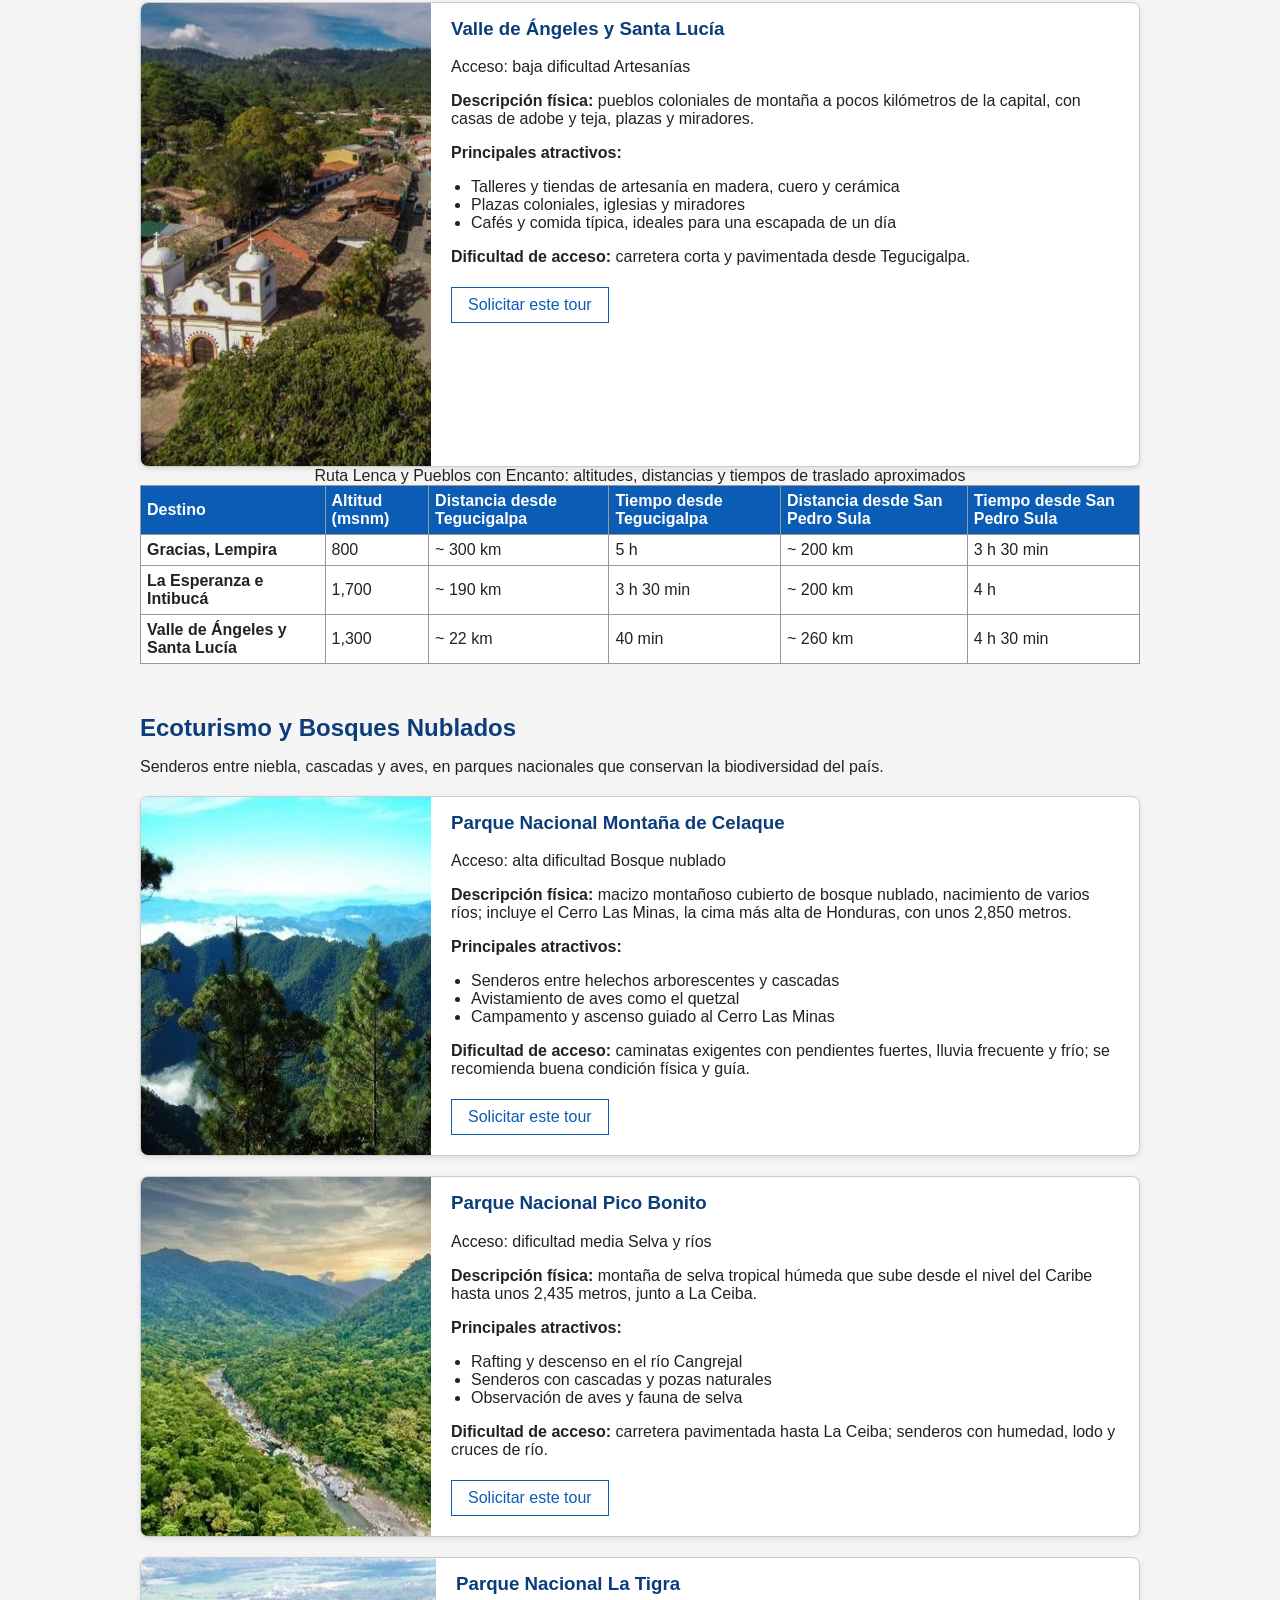
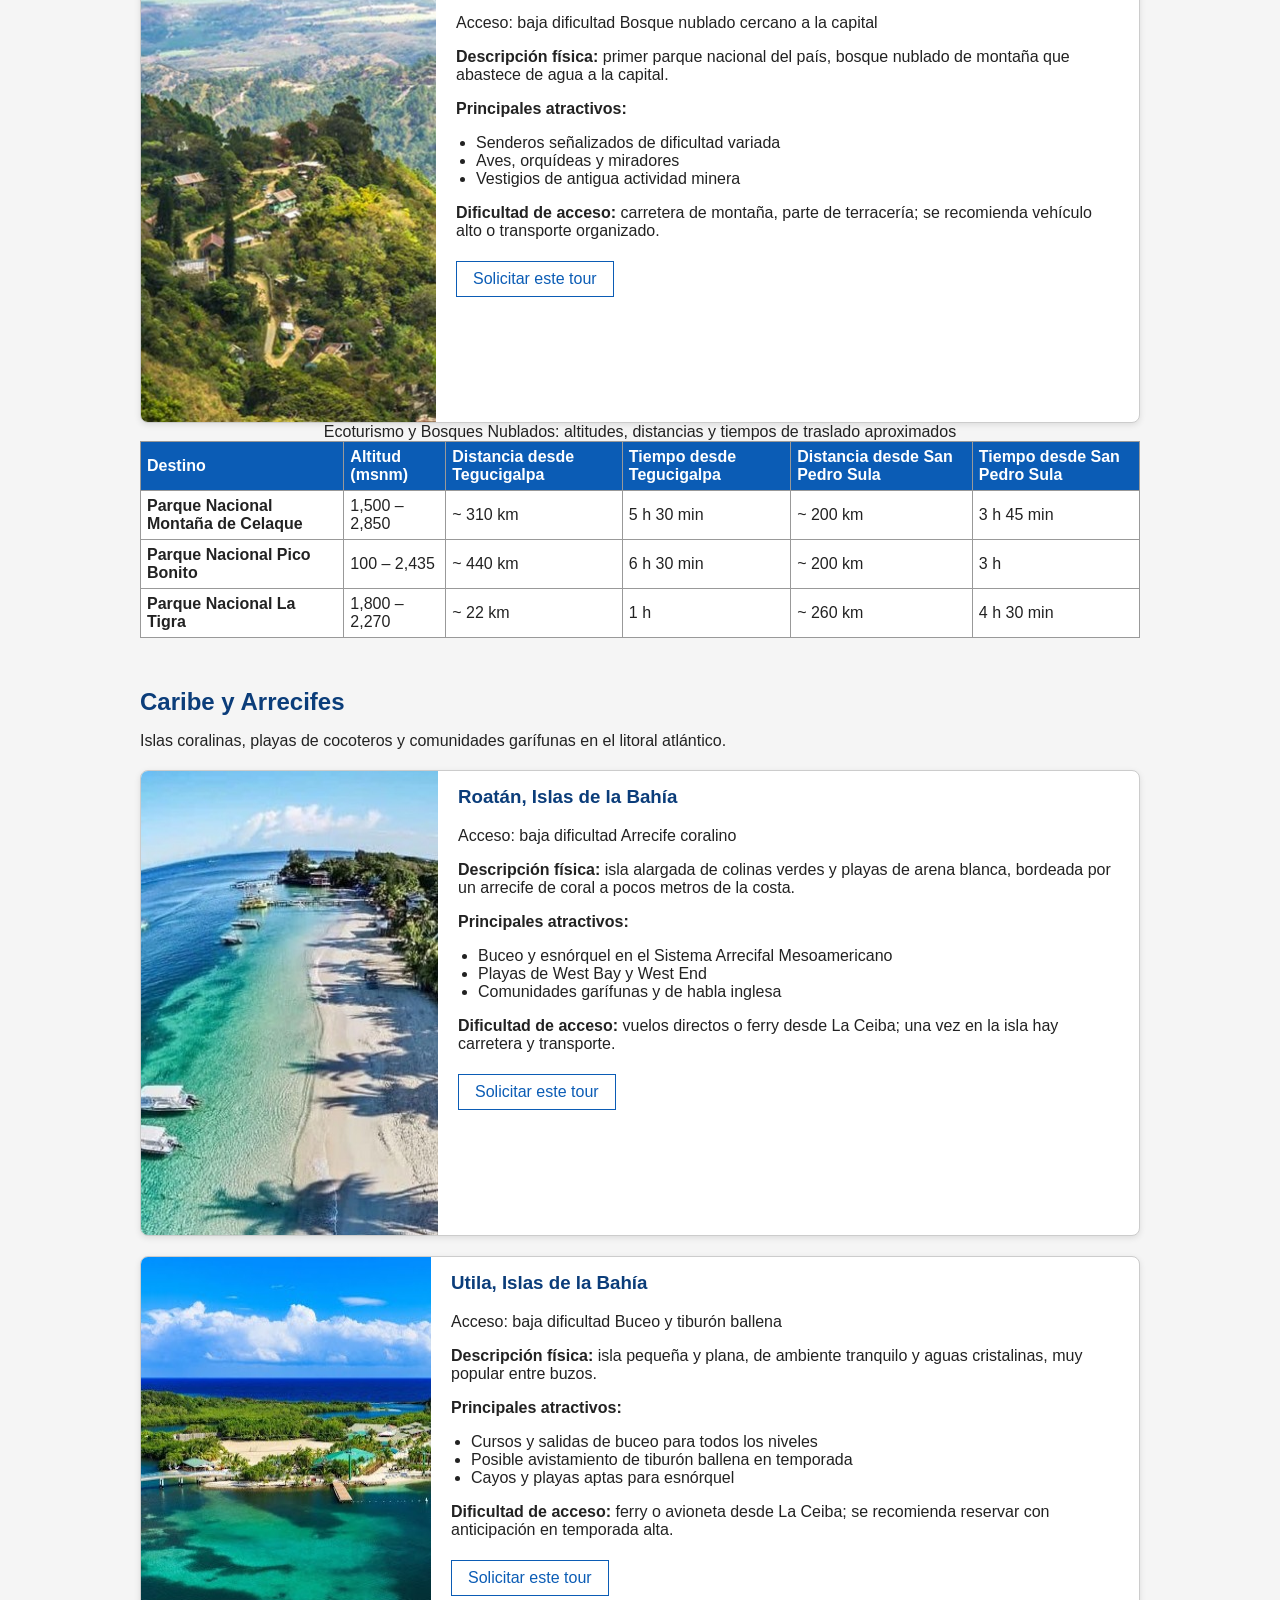
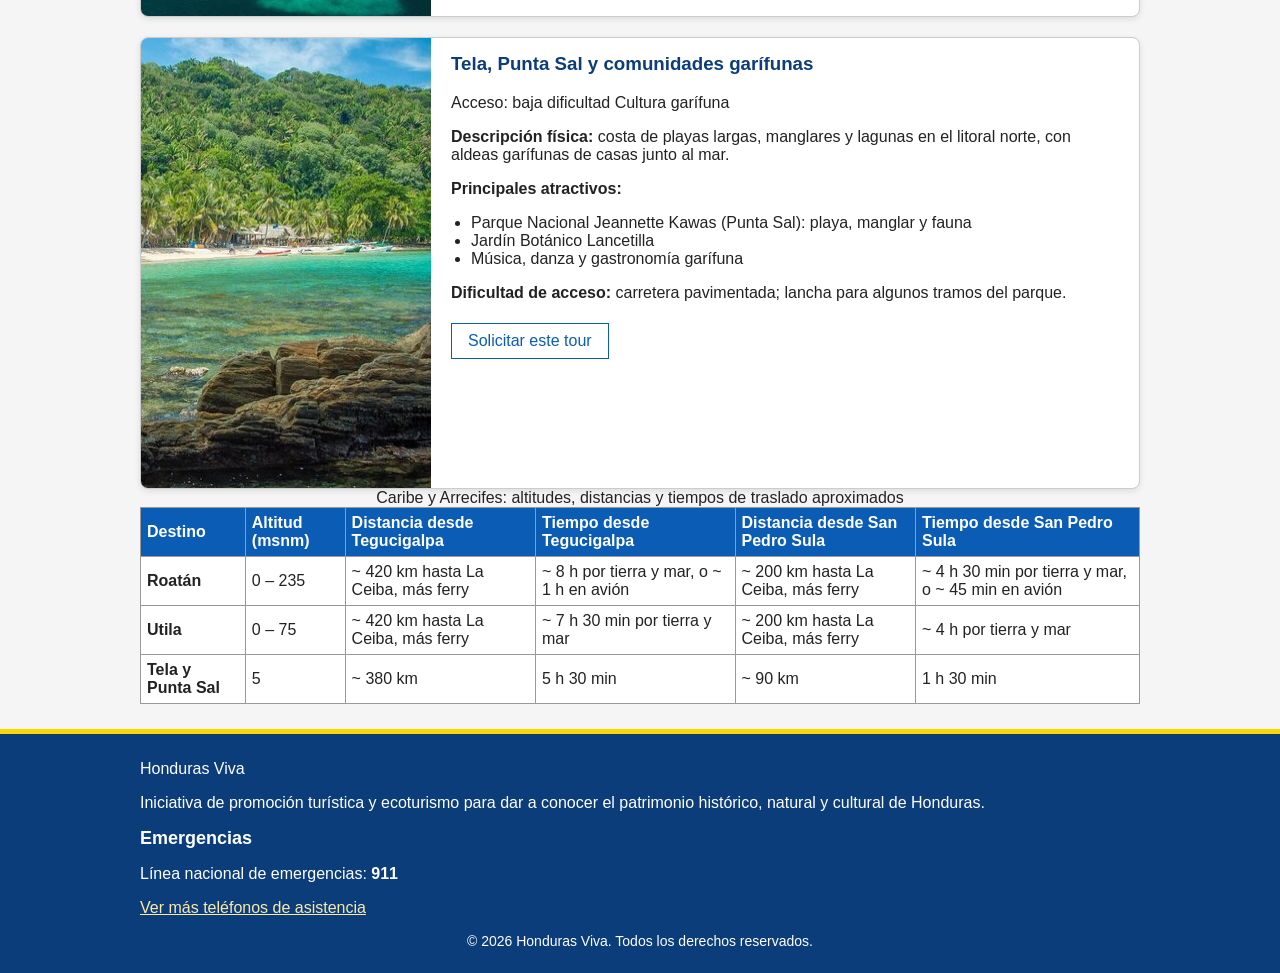
<file: Tarea2-Mario-Sandrez-20211021223/complementos/destinos.html>
<!DOCTYPE html>
<html lang="es">
<head>
  <meta charset="utf-8">
  <meta name="viewport" content="width=device-width, initial-scale=1">
  <title>Conoce tu Tierra</title>
  <link rel="stylesheet" href="css/estilos.css">
</head>
<body>
  <header>
    <div class="contenedor barra">
        <h1>HonduTurismo</h1>
      <nav class="nav-principal">
        <ul>
          <li><a href="../index.html">Inicio</a></li>
          <li><a href="destinos.html">Destinos y Rutas</a></li>
          <li><a href="cultura.html">Cultura y Gastronomía</a></li>
          <li><a href="reservaciones.html">Reservaciones</a></li>
          <li><a href="contacto.html">Contacto</a></li>
        </ul>
      </nav>
    </div>
  </header>

  <main>
    <section class="bienvenida">
      <div class="contenedor">
        <h2>Destinos y rutas turísticas</h2>
        <p>Cuatro rutas para conocer Honduras. Cada destino incluye su descripción física, sus atractivos principales, el nivel de dificultad de acceso y los tiempos de traslado desde Tegucigalpa y San Pedro Sula.</p>
      </div>
    </section>

    <section class="seccion ruta">
      <div class="contenedor">
        <div class="ruta-encabezado">
          <h2>Ruta Maya y Arqueología</h2>
        </div>
        <p class="intro">Ciudades de piedra, cuevas funerarias y lagos donde el pasado precolombino sigue presente.</p>

        <article class="destino">
          <div><img src="imagenesUtilizadas/copan2.jpg" class="imagenes"></div>
          <div class="destino-cuerpo">
            <h3>Parque Arqueológico de Copán Ruinas</h3>
            <p class="etiquetas">
              <span class="chip dif-baja">Acceso: baja dificultad</span>
              <span class="chip">Patrimonio Mundial UNESCO</span>
            </p>
            <p><strong>Descripción física:</strong> complejo de plazas, templos y acrópolis rodeado de bosque en un valle fresco, junto al pueblo colonial de Copán Ruinas, en el occidente del país.</p>
            <p><strong>Principales atractivos:</strong></p>
            <ul>
              <li>Escalinata de los Jeroglíficos y Gran Plaza con estelas esculpidas</li>
              <li>Museo de Escultura Maya y túneles arqueológicos</li>
              <li>Observación de guacamayas rojas en el entorno del parque</li>
            </ul>
            <p><strong>Dificultad de acceso:</strong> carretera pavimentada hasta el pueblo; caminatas cortas y planas dentro del parque.</p>
            <a class="boton boton-sec" href="reservaciones.html?destino=copan">Solicitar este tour</a>
          </div>
        </article>

        <article class="destino">
          <div><img src="imagenesUtilizadas/lago.jpg" class="imagenes"></div>
          <div class="destino-cuerpo">
            <h3>Lago de Yojoa y sitio Los Naranjos</h3>
            <p class="etiquetas">
              <span class="chip dif-baja">Acceso: baja dificultad</span>
              <span class="chip">Arqueología y aves</span>
            </p>
            <p><strong>Descripción física:</strong> el mayor lago natural del país, rodeado de montañas, fincas de café y parques nacionales, en la zona central-occidental.</p>
            <p><strong>Principales atractivos:</strong></p>
            <ul>
              <li>Sitio arqueológico Los Naranjos, con montículos y museo de sitio</li>
              <li>Observación de aves en el lago y en el Parque Nacional Cerro Azul Meámbar</li>
              <li>Cascadas cercanas y gastronomía de pescado fresco</li>
            </ul>
            <p><strong>Dificultad de acceso:</strong> carretera principal pavimentada (CA-5); tramos cortos de terracería en senderos.</p>
            <a class="boton boton-sec" href="reservaciones.html?destino=yojoa">Solicitar este tour</a>
          </div>
        </article>

        <article class="destino">
          <div><img src="imagenesUtilizadas/cuevasTalgua2.jpg" class="imagenes"></div>
          <div class="destino-cuerpo">
            <h3>Cuevas de Talgua (Catacamas, Olancho)</h3>
            <p class="etiquetas">
              <span>Acceso: dificultad media</span>
              <span>Cueva funeraria precolombina</span>
            </p>
            <p><strong>Descripción física:</strong> sistema de cuevas calizas en un valle del departamento de Olancho, en el oriente del país.</p>
            <p><strong>Principales atractivos:</strong></p>
            <ul>
              <li>Cueva funeraria con restos humanos de hace unos tres mil años</li>
              <li>Formaciones de calcita y recorridos guiados</li>
              <li>Paisaje ganadero y montañoso de Olancho</li>
            </ul>
            <p><strong>Dificultad de acceso:</strong> trayecto largo por carretera; el ingreso a la cueva requiere guía local y calzado adecuado.</p>
            <a class="boton boton-sec" href="reservaciones.html?destino=talgua">Solicitar este tour</a>
          </div>
        </article>

        <div class="tabla-contenedor">
          <table>
            <caption>Ruta Maya y Arqueología: altitudes, distancias y tiempos de traslado aproximados</caption>
            <thead>
              <tr>
                <th>Destino</th>
                <th>Altitud (msnm)</th>
                <th>Distancia desde Tegucigalpa</th>
                <th>Tiempo desde Tegucigalpa</th>
                <th>Distancia desde San Pedro Sula</th>
                <th>Tiempo desde San Pedro Sula</th>
              </tr>
            </thead>
            <tbody>
              <tr><th>Copán Ruinas</th><td>600</td><td>~ 400 km</td><td>6 h 30 min</td><td>~ 170 km</td><td>3 h</td></tr>
              <tr><th>Lago de Yojoa / Los Naranjos</th><td>650</td><td>~ 180 km</td><td>3 h</td><td>~ 75 km</td><td>1 h 15 min</td></tr>
              <tr><th>Cuevas de Talgua (Catacamas)</th><td>450</td><td>~ 210 km</td><td>4 h</td><td>~ 420 km</td><td>7 h</td></tr>
            </tbody>
          </table>
        </div>
      </div>
    </section>

    <section class="seccion ruta">
      <div class="contenedor">
        <div class="ruta-encabezado">
          <h2 id="t-lenca">Ruta Lenca y Pueblos con Encanto</h2>
        </div>
        <p class="intro">Pueblos de teja y empedrado, cerámica ancestral y paisajes de altura en el corazón de la cultura lenca.</p>

        <article class="destino">
          <div><img src="imagenesUtilizadas/gracias2.jpg" class="imagenes"></div>
          <div class="destino-cuerpo">
            <h3>Gracias, Lempira</h3>
            <p>
              <span>Acceso: baja dificultad</span>
              <span>Pueblo colonial</span>
            </p>
            <p><strong>Descripción física:</strong> ciudad colonial al pie del Parque Nacional Celaque, con calles empedradas, iglesias antiguas y clima agradable.</p>
            <p><strong>Principales atractivos:</strong></p>
            <ul>
              <li>Fortaleza de San Cristóbal con vista a la ciudad</li>
              <li>Aguas termales cercanas</li>
              <li>Cerámica y artesanías lencas; punto de partida a Celaque</li>
            </ul>
            <p><strong>Dificultad de acceso:</strong> carretera pavimentada con tramos de montaña y curvas.</p>
            <a class="boton boton-sec" href="reservaciones.html?destino=gracias">Solicitar este tour</a>
          </div>
        </article>

        <article class="destino">
          <div><img src="imagenesUtilizadas/intibuca.jpg" class="imagenes"></div>
          <div class="destino-cuerpo">
            <h3>La Esperanza e Intibucá</h3>
            <p>
              <span>Acceso: dificultad media</span>
              <span>Cultura lenca viva</span>
            </p>
            <p><strong>Descripción física:</strong> ciudades gemelas de tierras altas, a unos 1,700 metros, con clima fresco, bosques de pino y campos de cultivo.</p>
            <p><strong>Principales atractivos:</strong></p>
            <ul>
              <li>Mercados y comunidades lencas con tejidos y cerámica</li>
              <li>Paisajes de montaña y bosques de pino</li>
              <li>Gastronomía de altura y café de la región</li>
            </ul>
            <p><strong>Dificultad de acceso:</strong> carretera de montaña pavimentada, con neblina y frío en las madrugadas.</p>
            <a class="boton boton-sec" href="reservaciones.html?destino=esperanza">Solicitar este tour</a>
          </div>
        </article>

        <article class="destino">
          <div><img src="imagenesUtilizadas/valle-de-angeles.jpg" class="imagenes"></div>
          <div class="destino-cuerpo">
            <h3>Valle de Ángeles y Santa Lucía</h3>
            <p>
              <span>Acceso: baja dificultad</span>
              <span>Artesanías</span>
            </p>
            <p><strong>Descripción física:</strong> pueblos coloniales de montaña a pocos kilómetros de la capital, con casas de adobe y teja, plazas y miradores.</p>
            <p><strong>Principales atractivos:</strong></p>
            <ul>
              <li>Talleres y tiendas de artesanía en madera, cuero y cerámica</li>
              <li>Plazas coloniales, iglesias y miradores</li>
              <li>Cafés y comida típica, ideales para una escapada de un día</li>
            </ul>
            <p><strong>Dificultad de acceso:</strong> carretera corta y pavimentada desde Tegucigalpa.</p>
            <a class="boton boton-sec" href="reservaciones.html?destino=valle">Solicitar este tour</a>
          </div>
        </article>

        <div class="tabla-contenedor">
          <table>
            <caption>Ruta Lenca y Pueblos con Encanto: altitudes, distancias y tiempos de traslado aproximados</caption>
            <thead>
              <tr>
                <th>Destino</th>
                <th>Altitud (msnm)</th>
                <th>Distancia desde Tegucigalpa</th>
                <th>Tiempo desde Tegucigalpa</th>
                <th>Distancia desde San Pedro Sula</th>
                <th>Tiempo desde San Pedro Sula</th>
              </tr>
            </thead>
            <tbody>
              <tr><th>Gracias, Lempira</th><td>800</td><td>~ 300 km</td><td>5 h</td><td>~ 200 km</td><td>3 h 30 min</td></tr>
              <tr><th>La Esperanza e Intibucá</th><td>1,700</td><td>~ 190 km</td><td>3 h 30 min</td><td>~ 200 km</td><td>4 h</td></tr>
              <tr><th>Valle de Ángeles y Santa Lucía</th><td>1,300</td><td>~ 22 km</td><td>40 min</td><td>~ 260 km</td><td>4 h 30 min</td></tr>
            </tbody>
          </table>
        </div>
      </div>
    </section>

    <section class="seccion ruta">
      <div class="contenedor">
        <div class="ruta-encabezado">
          <h2>Ecoturismo y Bosques Nublados</h2>
        </div>
        <p>Senderos entre niebla, cascadas y aves, en parques nacionales que conservan la biodiversidad del país.</p>

        <article class="destino">
          <div><img src="imagenesUtilizadas/celaque2.jpg" class="imagenes"></div>
          <div class="destino-cuerpo">
            <h3>Parque Nacional Montaña de Celaque</h3>
            <p>
              <span>Acceso: alta dificultad</span>
              <span>Bosque nublado</span>
            </p>
            <p><strong>Descripción física:</strong> macizo montañoso cubierto de bosque nublado, nacimiento de varios ríos; incluye el Cerro Las Minas, la cima más alta de Honduras, con unos 2,850 metros.</p>
            <p><strong>Principales atractivos:</strong></p>
            <ul>
              <li>Senderos entre helechos arborescentes y cascadas</li>
              <li>Avistamiento de aves como el quetzal</li>
              <li>Campamento y ascenso guiado al Cerro Las Minas</li>
            </ul>
            <p><strong>Dificultad de acceso:</strong> caminatas exigentes con pendientes fuertes, lluvia frecuente y frío; se recomienda buena condición física y guía.</p>
            <a class="boton boton-sec" href="reservaciones.html?destino=celaque">Solicitar este tour</a>
          </div>
        </article>

        <article class="destino">
          <div><img src="imagenesUtilizadas/picobonito2.jpg" class="imagenes"></div>
          <div class="destino-cuerpo">
            <h3>Parque Nacional Pico Bonito</h3>
            <p>
              <span>Acceso: dificultad media</span>
              <span>Selva y ríos</span>
            </p>
            <p><strong>Descripción física:</strong> montaña de selva tropical húmeda que sube desde el nivel del Caribe hasta unos 2,435 metros, junto a La Ceiba.</p>
            <p><strong>Principales atractivos:</strong></p>
            <ul>
              <li>Rafting y descenso en el río Cangrejal</li>
              <li>Senderos con cascadas y pozas naturales</li>
              <li>Observación de aves y fauna de selva</li>
            </ul>
            <p><strong>Dificultad de acceso:</strong> carretera pavimentada hasta La Ceiba; senderos con humedad, lodo y cruces de río.</p>
            <a class="boton boton-sec" href="reservaciones.html?destino=pico-bonito">Solicitar este tour</a>
          </div>
        </article>

        <article class="destino">
          <div><img src="imagenesUtilizadas/latigra.jpg" class="imagenes"></div>
          <div class="destino-cuerpo">
            <h3>Parque Nacional La Tigra</h3>
            <p>
              <span>Acceso: baja dificultad</span>
              <span>Bosque nublado cercano a la capital</span>
            </p>
            <p><strong>Descripción física:</strong> primer parque nacional del país, bosque nublado de montaña que abastece de agua a la capital.</p>
            <p><strong>Principales atractivos:</strong></p>
            <ul>
              <li>Senderos señalizados de dificultad variada</li>
              <li>Aves, orquídeas y miradores</li>
              <li>Vestigios de antigua actividad minera</li>
            </ul>
            <p><strong>Dificultad de acceso:</strong> carretera de montaña, parte de terracería; se recomienda vehículo alto o transporte organizado.</p>
            <a class="boton boton-sec" href="reservaciones.html?destino=la-tigra">Solicitar este tour</a>
          </div>
        </article>

        <div class="tabla-contenedor">
          <table>
            <caption>Ecoturismo y Bosques Nublados: altitudes, distancias y tiempos de traslado aproximados</caption>
            <thead>
              <tr>
                <th>Destino</th>
                <th>Altitud (msnm)</th>
                <th>Distancia desde Tegucigalpa</th>
                <th>Tiempo desde Tegucigalpa</th>
                <th>Distancia desde San Pedro Sula</th>
                <th>Tiempo desde San Pedro Sula</th>
              </tr>
            </thead>
            <tbody>
              <tr><th>Parque Nacional Montaña de Celaque</th><td>1,500 – 2,850</td><td>~ 310 km</td><td>5 h 30 min</td><td>~ 200 km</td><td>3 h 45 min</td></tr>
              <tr><th>Parque Nacional Pico Bonito</th><td>100 – 2,435</td><td>~ 440 km</td><td>6 h 30 min</td><td>~ 200 km</td><td>3 h</td></tr>
              <tr><th>Parque Nacional La Tigra</th><td>1,800 – 2,270</td><td>~ 22 km</td><td>1 h</td><td>~ 260 km</td><td>4 h 30 min</td></tr>
            </tbody>
          </table>
        </div>
      </div>
    </section>

    <section class="seccion ruta">
      <div class="contenedor">
        <div class="ruta-encabezado">
          <h2>Caribe y Arrecifes</h2>
        </div>
        <p>Islas coralinas, playas de cocoteros y comunidades garífunas en el litoral atlántico.</p>

        <article class="destino">
          <div><img src="imagenesUtilizadas/roatan.jpg" class="imagenes"></div>
          <div class="destino-cuerpo">
            <h3>Roatán, Islas de la Bahía</h3>
            <p>
              <span>Acceso: baja dificultad</span>
              <span>Arrecife coralino</span>
            </p>
            <p><strong>Descripción física:</strong> isla alargada de colinas verdes y playas de arena blanca, bordeada por un arrecife de coral a pocos metros de la costa.</p>
            <p><strong>Principales atractivos:</strong></p>
            <ul>
              <li>Buceo y esnórquel en el Sistema Arrecifal Mesoamericano</li>
              <li>Playas de West Bay y West End</li>
              <li>Comunidades garífunas y de habla inglesa</li>
            </ul>
            <p><strong>Dificultad de acceso:</strong> vuelos directos o ferry desde La Ceiba; una vez en la isla hay carretera y transporte.</p>
            <a class="boton boton-sec" href="reservaciones.html?destino=roatan">Solicitar este tour</a>
          </div>
        </article>

        <article class="destino">
          <div><img src="imagenesUtilizadas/utila.jpg" class="imagenes"></div>
          <div class="destino-cuerpo">
            <h3>Utila, Islas de la Bahía</h3>
            <p>
              <span>Acceso: baja dificultad</span>
              <span>Buceo y tiburón ballena</span>
            </p>
            <p><strong>Descripción física:</strong> isla pequeña y plana, de ambiente tranquilo y aguas cristalinas, muy popular entre buzos.</p>
            <p><strong>Principales atractivos:</strong></p>
            <ul>
              <li>Cursos y salidas de buceo para todos los niveles</li>
              <li>Posible avistamiento de tiburón ballena en temporada</li>
              <li>Cayos y playas aptas para esnórquel</li>
            </ul>
            <p><strong>Dificultad de acceso:</strong> ferry o avioneta desde La Ceiba; se recomienda reservar con anticipación en temporada alta.</p>
            <a class="boton boton-sec" href="reservaciones.html?destino=utila">Solicitar este tour</a>
          </div>
        </article>

        <article class="destino">
          <div><img src="imagenesUtilizadas/tela.jpg" class="imagenes"></div>
          <div class="destino-cuerpo">
            <h3>Tela, Punta Sal y comunidades garífunas</h3>
            <p>
              <span>Acceso: baja dificultad</span>
              <span>Cultura garífuna</span>
            </p>
            <p><strong>Descripción física:</strong> costa de playas largas, manglares y lagunas en el litoral norte, con aldeas garífunas de casas junto al mar.</p>
            <p><strong>Principales atractivos:</strong></p>
            <ul>
              <li>Parque Nacional Jeannette Kawas (Punta Sal): playa, manglar y fauna</li>
              <li>Jardín Botánico Lancetilla</li>
              <li>Música, danza y gastronomía garífuna</li>
            </ul>
            <p><strong>Dificultad de acceso:</strong> carretera pavimentada; lancha para algunos tramos del parque.</p>
            <a class="boton boton-sec" href="reservaciones.html?destino=tela">Solicitar este tour</a>
          </div>
        </article>

        <div class="tabla-contenedor">
          <table>
            <caption>Caribe y Arrecifes: altitudes, distancias y tiempos de traslado aproximados</caption>
            <thead>
              <tr>
                <th>Destino</th>
                <th>Altitud (msnm)</th>
                <th>Distancia desde Tegucigalpa</th>
                <th>Tiempo desde Tegucigalpa</th>
                <th>Distancia desde San Pedro Sula</th>
                <th>Tiempo desde San Pedro Sula</th>
              </tr>
            </thead>
            <tbody>
              <tr><th>Roatán</th><td>0 – 235</td><td>~ 420 km hasta La Ceiba, más ferry</td><td>~ 8 h por tierra y mar, o ~ 1 h en avión</td><td>~ 200 km hasta La Ceiba, más ferry</td><td>~ 4 h 30 min por tierra y mar, o ~ 45 min en avión</td></tr>
              <tr><th>Utila</th><td>0 – 75</td><td>~ 420 km hasta La Ceiba, más ferry</td><td>~ 7 h 30 min por tierra y mar</td><td>~ 200 km hasta La Ceiba, más ferry</td><td>~ 4 h por tierra y mar</td></tr>
              <tr><th>Tela y Punta Sal</th><td>5</td><td>~ 380 km</td><td>5 h 30 min</td><td>~ 90 km</td><td>1 h 30 min</td></tr>
            </tbody>
          </table>
        </div>
      </div>
    </section>
  </main>

  <footer class="sitio-footer">
    <div class="contenedor pie-grid">
      <div>
        <p class="pie-marca">Honduras Viva</p>
        <p>Iniciativa de promoción turística y ecoturismo para dar a conocer el patrimonio histórico, natural y cultural de Honduras.</p>
      </div>
      <div>
        <h2>Emergencias</h2>
        <p>Línea nacional de emergencias: <strong>911</strong></p>
        <p><a href="contacto.html#emergencias">Ver más teléfonos de asistencia</a></p>
      </div>
    </div>
    <p class="derechos">© 2026 Honduras Viva. Todos los derechos reservados.</p>
  </footer>
</body>
</html>
</file>
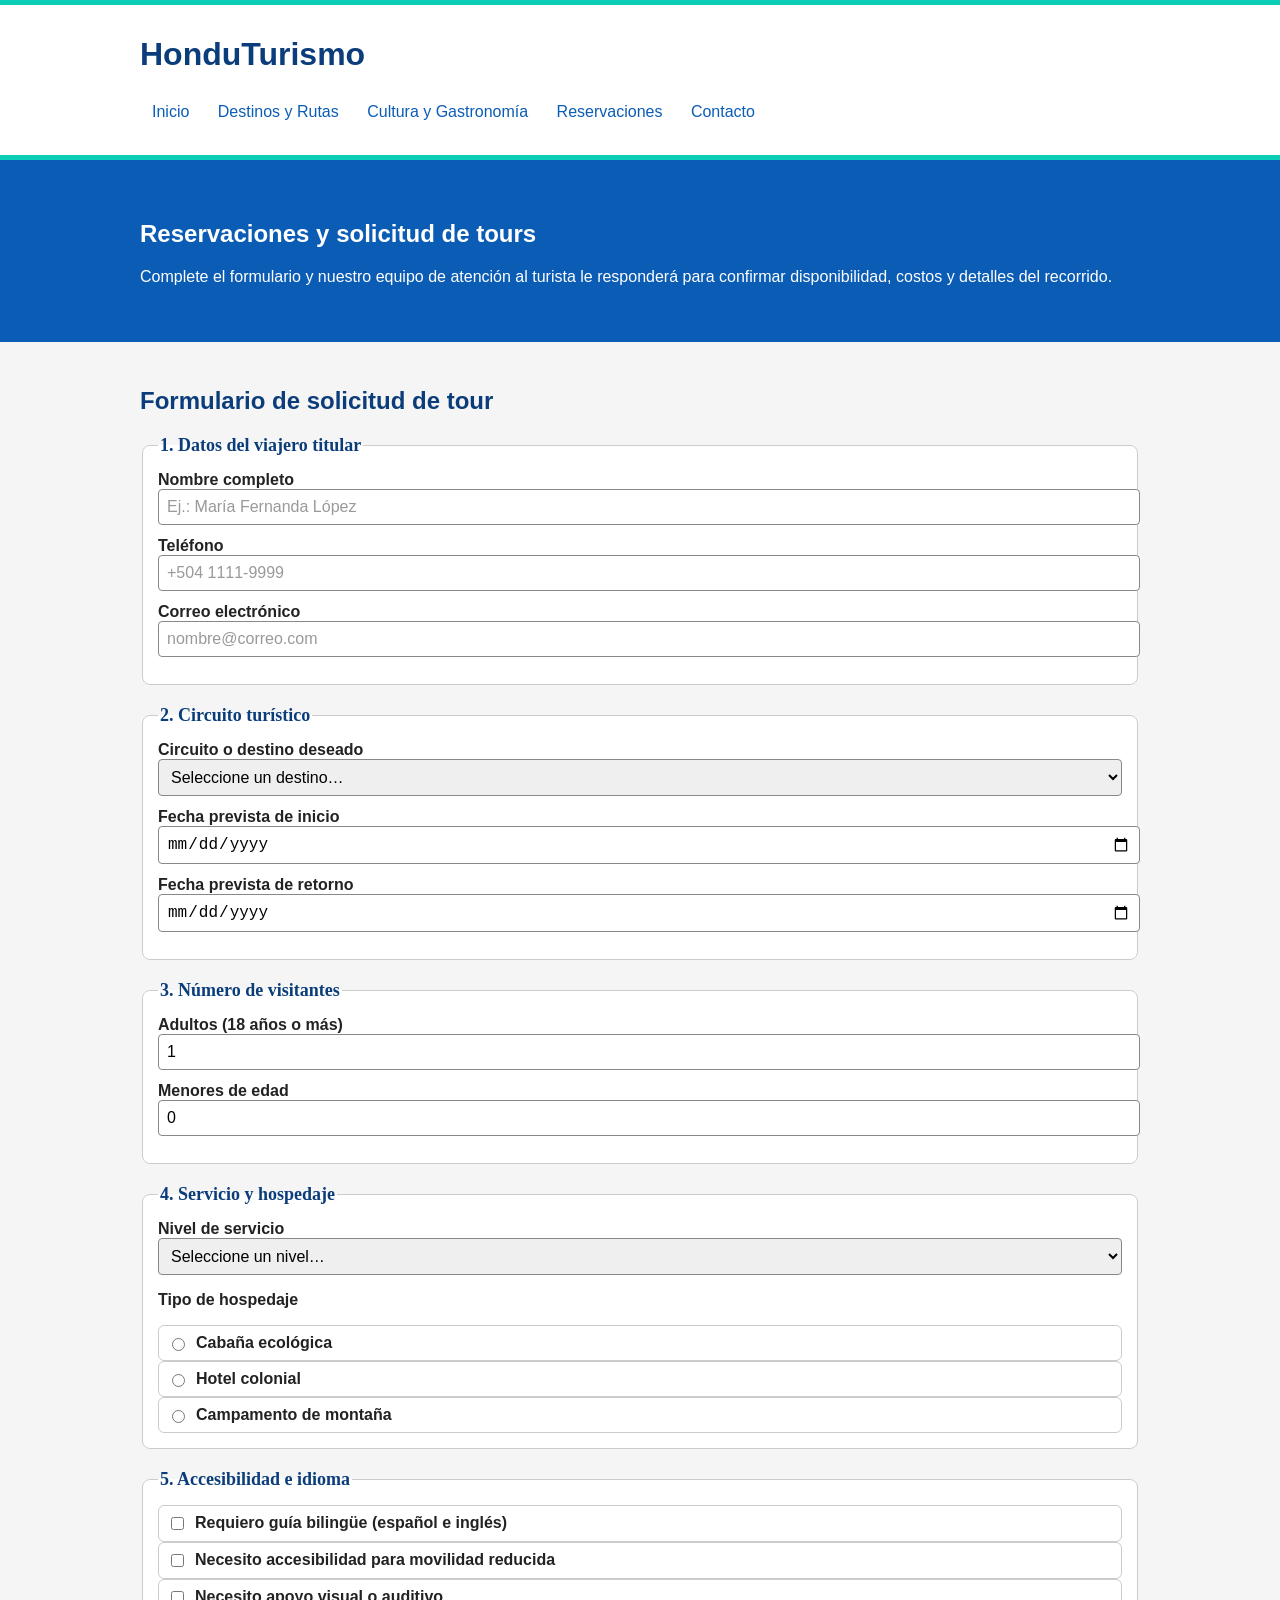
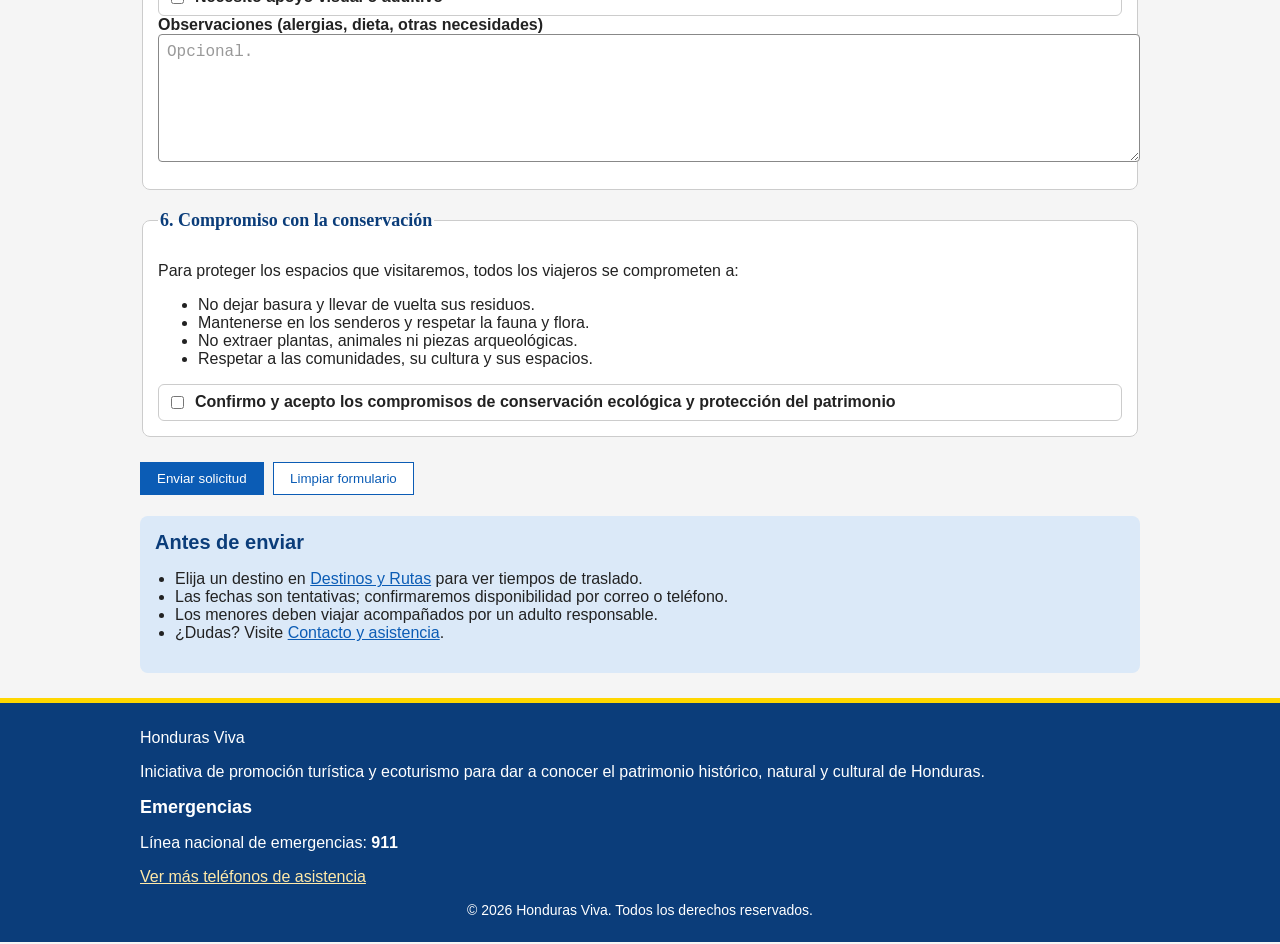
<file: Tarea2-Mario-Sandrez-20211021223/complementos/reservaciones.html>
<!DOCTYPE html>
<html lang="es">
<head>
  <meta charset="utf-8">
  <meta name="viewport" content="width=device-width, initial-scale=1">
  <title>Conoce tu Tierra</title>
  <link rel="stylesheet" href="css/estilos.css">
</head>
<body>
    <header>
        <div class="contenedor barra">
            <h1>HonduTurismo</h1>
            <nav class="nav-principal" aria-label="Navegación principal">
                <ul>
                    <li><a href="../index.html">Inicio</a></li>
                    <li><a href="destinos.html">Destinos y Rutas</a></li>
                    <li><a href="cultura.html">Cultura y Gastronomía</a></li>
                    <li><a href="reservaciones.html">Reservaciones</a></li>
                    <li><a href="contacto.html">Contacto</a></li>
                </ul>
            </nav>
        </div>
    </header>

    <main>
        <section class="bienvenida">
            <div class="contenedor">
                    <h2>Reservaciones y solicitud de tours</h2>
                    <p>Complete el formulario y nuestro equipo de atención al turista le responderá para confirmar disponibilidad, costos y detalles del recorrido.</p>
            </div>
        </section>

        <section class="seccion">
            <div class="contenedor">
                 <h2>Formulario de solicitud de tour</h2>
                <form class="formulario">
                    <fieldset>
                        <legend>1. Datos del viajero titular</legend>
                        <div class="campo">
                            <label>Nombre completo</label>
                            <input type="text" name="nombre" placeholder="Ej.: María Fernanda López">
                        </div>
                        <div class="campo">
                            <label>Teléfono</label>
                            <input type="tel" name="telefono" placeholder="+504 1111-9999">
                        </div>
                        <div class="campo">
                            <label>Correo electrónico</label>
                            <input type="email" name="correo" placeholder="nombre@correo.com">
                        </div>
                    </fieldset>

                    <fieldset>
                        <legend>2. Circuito turístico</legend>
                        <div class="campo">
                            <label>Circuito o destino deseado</label>
                            <select name="destino">
                                <option value="">Seleccione un destino…</option>
                                <optgroup label="Ruta Maya y Arqueología">
                                    <option value="copan">Parque Arqueológico de Copán Ruinas</option>
                                    <option value="yojoa">Lago de Yojoa y sitio Los Naranjos</option>
                                    <option value="talgua">Cuevas de Talgua (Catacamas)</option>
                                </optgroup>
                                <optgroup label="Ruta Lenca y Pueblos con Encanto">
                                    <option value="gracias">Gracias, Lempira</option>
                                    <option value="esperanza">La Esperanza e Intibucá</option>
                                    <option value="valle">Valle de Ángeles y Santa Lucía</option>
                                </optgroup>
                                <optgroup label="Ecoturismo y Bosques Nublados">
                                    <option value="celaque">Parque Nacional Montaña de Celaque</option>
                                    <option value="pico-bonito">Parque Nacional Pico Bonito</option>
                                    <option value="la-tigra">Parque Nacional La Tigra</option>
                                </optgroup>
                                <optgroup label="Caribe y Arrecifes">
                                    <option value="roatan">Roatán, Islas de la Bahía</option>
                                    <option value="utila">Utila, Islas de la Bahía</option>
                                    <option value="tela">Tela, Punta Sal y comunidades garífunas</option>
                                </optgroup>
                            </select>
                        </div>
                        <div class="campo">
                            <label>Fecha prevista de inicio</label>
                            <input type="date" name="fecha-inicio">
                        </div>
                        <div class="campo">
                            <label>Fecha prevista de retorno</label>
                            <input type="date" name="fecha-retorno">
                        </div>
                    </fieldset>

                    <fieldset>
                        <legend>3. Número de visitantes</legend>
                        <div class="campo">
                            <label>Adultos (18 años o más)</label>
                            <input type="number" name="adultos" value="1">
                        </div>
                        <div class="campo">
                            <label>Menores de edad</label>
                            <input type="number" name="menores" value="0">
                        </div>
                    </fieldset>

                    <fieldset>
                        <legend>4. Servicio y hospedaje</legend>
                        <div class="campo">
                            <label>Nivel de servicio</label>
                            <select name="nivel">
                                <option value="">Seleccione un nivel…</option>
                                <option value="basico">Básico: transporte y guía</option>
                                <option value="confort">Confort: transporte, guía, hospedaje y alimentación</option>
                                <option value="premium">Premium: todo incluido con actividades especiales</option>
                            </select>
                        </div>
                        <p><strong>Tipo de hospedaje</strong></p>
                        <label class="opcion"><input type="radio" name="hospedaje" value="cabana">Cabaña ecológica</label>
                        <label class="opcion"><input type="radio" name="hospedaje" value="hotel-colonial">Hotel colonial</label>
                        <label class="opcion"><input type="radio" name="hospedaje" value="campamento">Campamento de montaña</label>
                    </fieldset>

                    <fieldset>
                        <legend>5. Accesibilidad e idioma</legend>
                        <label class="opcion"><input type="checkbox" name="guia-bilingue" value="si">Requiero guía bilingüe (español e inglés)</label>
                        <label class="opcion"><input type="checkbox" name="accesibilidad-movilidad" value="si">Necesito accesibilidad para movilidad reducida</label>
                        <label class="opcion"><input type="checkbox" name="accesibilidad-sensorial" value="si">Necesito apoyo visual o auditivo</label>
                        <div class="campo">
                            <label>Observaciones (alergias, dieta, otras necesidades)</label>
                            <textarea id="observaciones" name="observaciones" rows="5" placeholder="Opcional."></textarea>
                        </div>
                    </fieldset>

                    <fieldset>
                        <legend>6. Compromiso con la conservación</legend>
                        <p>Para proteger los espacios que visitaremos, todos los viajeros se comprometen a:</p>
                        <ul>
                            <li>No dejar basura y llevar de vuelta sus residuos.</li>
                            <li>Mantenerse en los senderos y respetar la fauna y flora.</li>
                            <li>No extraer plantas, animales ni piezas arqueológicas.</li>
                            <li>Respetar a las comunidades, su cultura y sus espacios.</li>
                        </ul>
                        <label class="opcion"><input type="checkbox" name="compromiso">Confirmo y acepto los compromisos de conservación ecológica y protección del patrimonio</label>
                    </fieldset>

                    <p>
                        <button type="submit" class="boton boton-azul">Enviar solicitud</button>
                        <button type="reset" class="boton">Limpiar formulario</button>
                    </p>
                </form>

                <div class="lateral">
                    <h2>Antes de enviar</h2>
                    <ul>
                        <li>Elija un destino en <a href="destinos.html">Destinos y Rutas</a> para ver tiempos de traslado.</li>
                        <li>Las fechas son tentativas; confirmaremos disponibilidad por correo o teléfono.</li>
                        <li>Los menores deben viajar acompañados por un adulto responsable.</li>
                        <li>¿Dudas? Visite <a href="contacto.html">Contacto y asistencia</a>.</li>
                    </ul>
                </div>

            </div>
        </section>
    </main>

    <footer class="sitio-footer">
        <div class="contenedor pie-grid">
            <div>
                <p class="pie-marca">Honduras Viva</p>
                <p>Iniciativa de promoción turística y ecoturismo para dar a conocer el patrimonio histórico, natural y cultural de Honduras.</p>
            </div>

            <div>
                <h2>Emergencias</h2>
                <p>Línea nacional de emergencias: <strong>911</strong></p>
                <p><a href="contacto.html#emergencias">Ver más teléfonos de asistencia</a></p>
            </div>
        </div>
        <p class="derechos">© 2026 Honduras Viva. Todos los derechos reservados.</p>
    </footer>
</body>
</html>
</file>
<file: Tarea2-Mario-Sandrez-20211021223/complementos/css/estilos.css>
:root{
  --color-primario: #0bccb5;
}

body {
  font-family: Arial, sans-serif;
  margin: 0;
  color: #222222;
  background-color: #f5f5f5;
}

form{
  display: inline;
}

h1, h2, h3, h4 {
  color: #0b3d7a;
}

a {
  color: #0b5cb5;
}

.contenedor {
  width: 90%;
  max-width: 1000px;
  margin: 0 auto;
}

header {
  background-color: white;
  border-top: 5px solid var(--color-primario);
  border-bottom: 5px solid var(--color-primario);
  padding: 10px 0;
}



.nav-principal ul {
  list-style: none;
  padding: 0;
}

.nav-principal li {
  display: inline-block;
}

.nav-principal a {
  display: block;
  padding: 8px 12px;
  text-decoration: none;
}

.encabezado-pagina {
  background-color: #0b5cb5;
  color: white;
  padding: 20px 0;
}

.encabezado-pagina h1 {
  color: white;
}

.seccion {
  padding: 25px 0;
}

.seccion-alt {
  background-color: white;
}

.boton {
  display: inline-block;
  padding: 8px 16px;
  margin: 5px 5px 5px 0;
  border: 1px solid #0b5cb5;
  text-decoration: none;
  color: #0b5cb5;
  background-color: white;
}

.boton-primario {
  background-color: gold;
  color: black;
}

.boton-claro {
  background-color: transparent;
  color: white;
  border-color: white;
}

.boton-azul {
  background-color: #0b5cb5;
  color: white;
}

.tarjeta {
  background-color: white;
  border: 1px solid #cccccc;
  margin: 15px 0;
}

.tarjeta-cuerpo {
  padding: 10px 15px;
}

.imagenes{
  width: 100%;
  height: 100%;
}

.tabla-contenedor {
  overflow-x: auto;
}

table {
  width: 100%;
  border-collapse: collapse;
  background-color: white;
}

th, td {
  border: 1px solid #999999;
  padding: 6px;
  text-align: left;
}

thead th {
  background-color: #0b5cb5;
  color: white;
}

.sitio-footer {
  background-color: #0b3d7a;
  color: white;
  border-top: 5px solid gold;
  padding: 10px 0;
}

.sitio-footer a {
  color: #ffe9a8;
}

.sitio-footer h2 {
  color: white;
  font-size: 18px;
}

.sitio-footer ul {
  list-style: none;
  padding: 0;
}

.derechos {
  text-align: center;
  font-size: 14px;
}

.bienvenida {
  background-color: #0b5cb5;
  color: white;
  padding: 40px 0;
}

.bienvenida h2 {
  color: white;
}

.lema {
  font-style: italic;
  font-size: 20px;
  color: #ffe9a8;
}

.datos div {
  background-color: white;
  border: 1px solid #cccccc;
  padding: 8px 12px;
  margin-bottom: 10px;
}

.datos dt {
  font-weight: bold;
  color: green;
}

.datos dd {
  margin: 0;
}

.ruta-encabezado {
  display: flex;
  align-items: center;
  gap: 10px;
}

.destino {
  display: flex;
  flex-wrap: wrap;
  background-color: white;
  border: 1px solid #cccccc;
  border-radius: 8px;
  overflow: hidden;
  margin-top: 20px;
}

.destino-cuerpo {
  flex: 1 1 400px;
  padding: 15px 20px;
}

.destino {
  box-shadow: 0 2px 6px rgba(0, 0, 0, 0.1);
}

.destino-cuerpo h3 {
  margin-top: 0;
}

.destino-cuerpo ul {
  padding-left: 20px;
}

.ruta-encabezado h2 {
  margin: 0;
}

fieldset {
  background-color: white;
  border: 1px solid #cccccc;
  border-radius: 8px;
  padding: 15px;
  margin-bottom: 20px;
}

legend {
  font-family: Georgia, serif;
  font-weight: bold;
  color: #0b3d7a;
}

.fila {
  display: flex;
  flex-wrap: wrap;
  gap: 15px;
}

.fila .campo {
  flex: 1 1 230px;
}

.campo {
  display: flex;
  flex-direction: column;
  margin-bottom: 12px;
}

label {
  font-weight: bold;
}

.req {
  color: red;
}

input[type="text"],
input[type="tel"],
input[type="email"],
input[type="date"],
input[type="number"],
select,
textarea {
  width: 100%;
  padding: 8px;
  font-size: 16px;
  border: 1px solid #888888;
  border-radius: 4px;
}

input:focus,
select:focus,
textarea:focus {
  border-color: #0b5cb5;
  background-color: #f0f7ff;
}

textarea {
  min-height: 110px;
}

.opcion {
  display: flex;
  gap: 8px;
  padding: 8px;
  border: 1px solid #cccccc;
  border-radius: 6px;
}

.opcion:hover {
  background-color: #eef4fb;
}

.acciones {
  display: flex;
  gap: 10px;
}

legend {
  font-size: 18px;
}

input::placeholder,
textarea::placeholder {
  color: #999999;
}

input[type="checkbox"],
input[type="radio"] {
  accent-color: #0b5cb5;
}

input:user-invalid,
select:user-invalid,
textarea:user-invalid {
  border-color: #b00020;
  background-color: #fff5f5;
}

input:user-valid,
select:user-valid,
textarea:user-valid {
  border-color: green;
}

.acciones .boton:hover {
  opacity: 0.85;
}

.lateral {
  flex: 1 1 250px;
  background-color: #dbe9f8;
  border-radius: 8px;
  padding: 15px;
  align-self: flex-start;
}

.lateral h2 {
  margin-top: 0;
  font-size: 20px;
}

.lateral ul {
  padding-left: 20px;
}

.oficina h3 {
  margin-top: 0;
}
</file>
